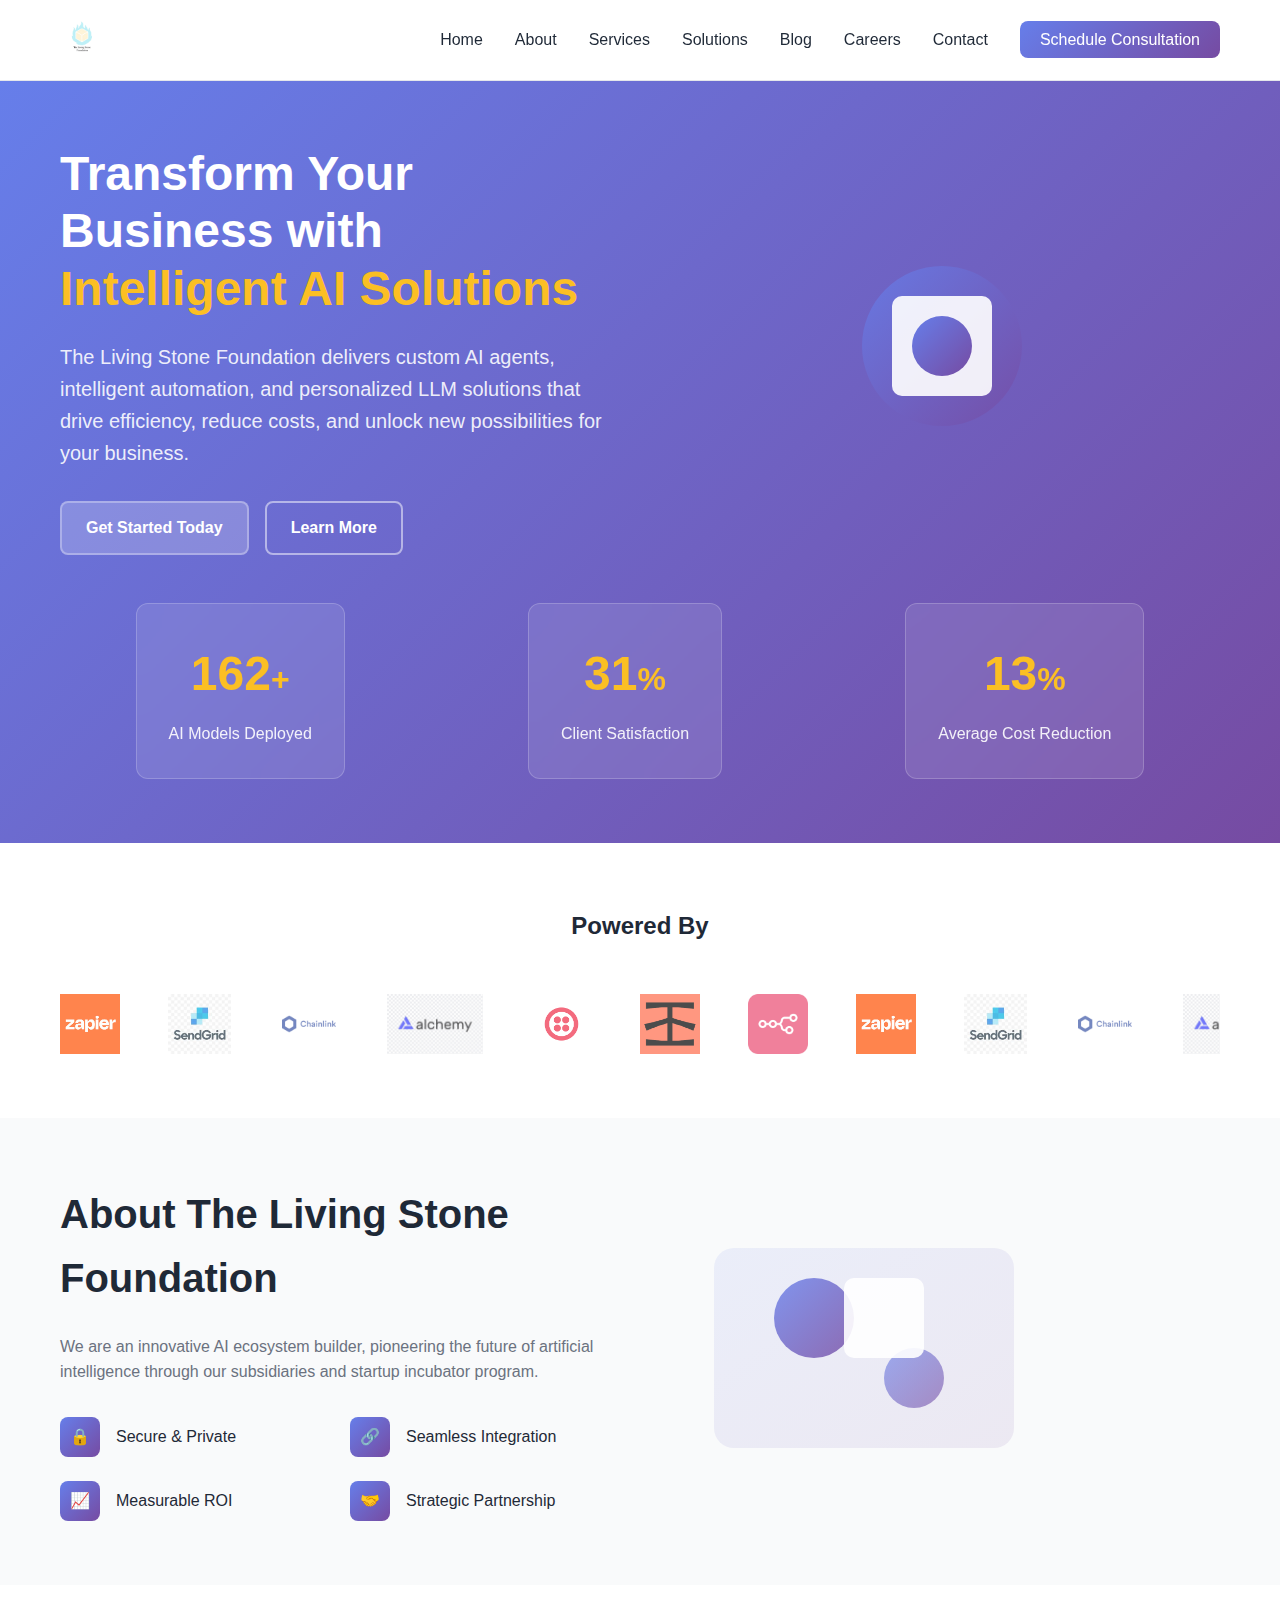
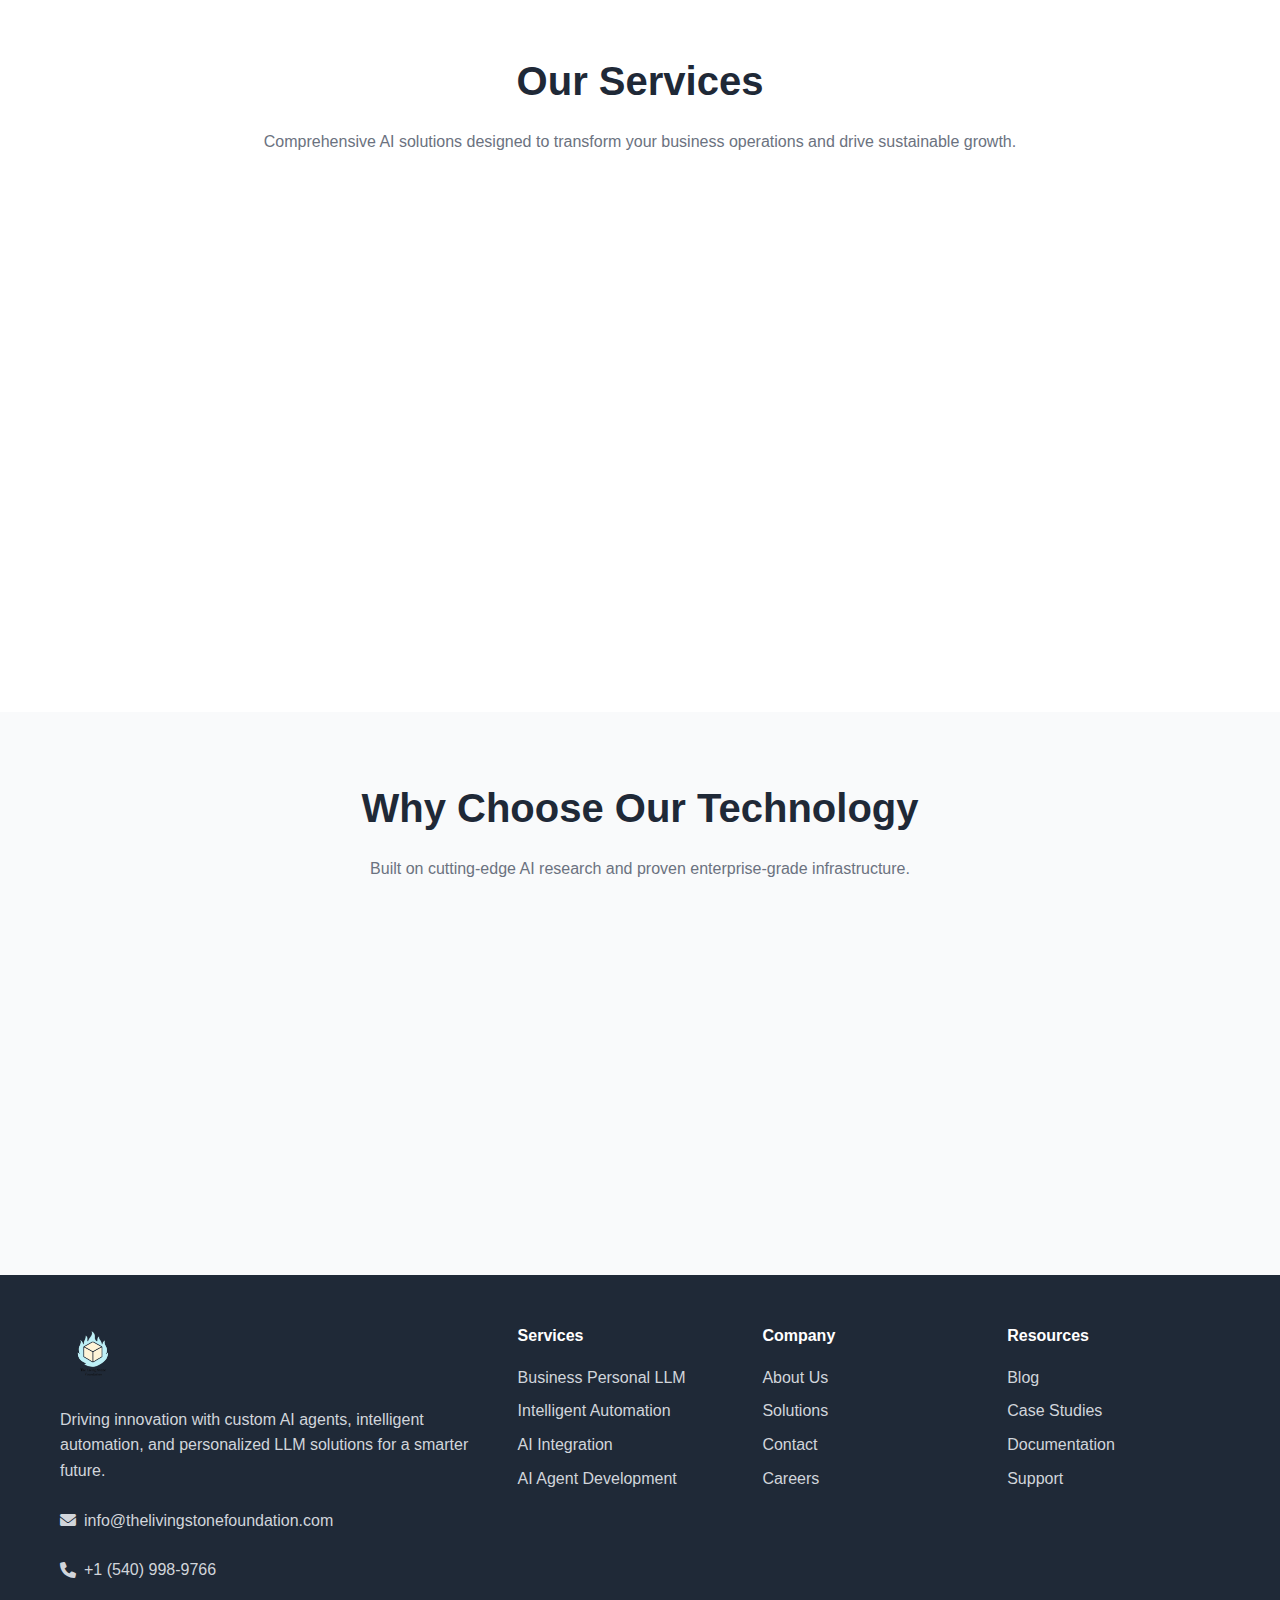
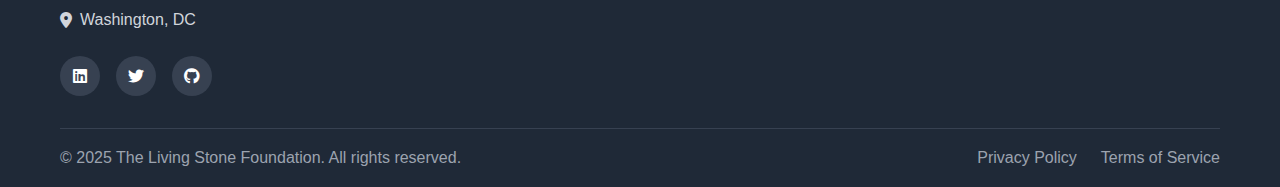
<file: index.html>
<!DOCTYPE html>
<html lang="en">
<head>
    <meta charset="UTF-8">
    <meta name="viewport" content="width=device-width, initial-scale=1.0">
    <title>The Living Stone Foundation - AI Innovation & Solutions</title>
    <link rel="stylesheet" href="styles.css">
    <link rel="stylesheet" href="https://cdnjs.cloudflare.com/ajax/libs/font-awesome/6.0.0-beta3/css/all.min.css">
</head>
<body>
    <header class="header">
        <div class="container">
            <nav class="nav">
                <div class="logo">
                    <a href="index.html">
                        <img src="assets/images/Living_Stone_LOGO_with_Name-removebg-preview.png" alt="The Living Stone Foundation">
                    </a>
                </div>
                <ul class="nav-links">
                    <li><a href="index.html">Home</a></li>
                    <li><a href="about.html">About</a></li>
                    <li><a href="services.html">Services</a></li>
                    <li><a href="solutions.html">Solutions</a></li>
                    <li><a href="blog.html">Blog</a></li>
                    <li><a href="careers.html">Careers</a></li>
                    <li><a href="contact.html">Contact</a></li>
                    <li><a href="contact.html" class="cta-button">Schedule Consultation</a></li>
                </ul>
            </nav>
        </div>
    </header>

    <main>
        <section class="hero">
            <div class="container">
                <div class="hero-content">
                    <div class="hero-text">
                        <h1>Transform Your Business with <span class="highlight">Intelligent AI Solutions</span></h1>
                        <p>The Living Stone Foundation delivers custom AI agents, intelligent automation, and personalized LLM solutions that drive efficiency, reduce costs, and unlock new possibilities for your business.</p>
                        <div class="hero-buttons">
                            <a href="contact.html" class="btn-primary">Get Started Today</a>
                            <a href="about.html" class="btn-secondary">Learn More</a>
                        </div>
                    </div>
                    <div class="hero-image">
                        <div class="floating-element">
                            <svg width="400" height="300" viewBox="0 0 400 300" fill="none" xmlns="http://www.w3.org/2000/svg">
                                <defs>
                                    <linearGradient id="gradient1" x1="0%" y1="0%" x2="100%" y2="100%">
                                        <stop offset="0%" style="stop-color:#667eea;stop-opacity:1" />
                                        <stop offset="100%" style="stop-color:#764ba2;stop-opacity:1" />
                                    </linearGradient>
                                </defs>
                                <circle cx="200" cy="150" r="80" fill="url(#gradient1)" opacity="0.8"/>
                                <rect x="150" y="100" width="100" height="100" rx="10" fill="white" opacity="0.9"/>
                                <circle cx="200" cy="150" r="30" fill="url(#gradient1)"/>
                            </svg>
                        </div>
                    </div>
                </div>
                
                <div class="stats">
                    <div class="stat-item">
                        <div class="stat-number" data-target="376">376</div>
                        <div class="stat-label">AI Models Deployed</div>
                    </div>
                    <div class="stat-item">
                        <div class="stat-number" data-target="71">71</div>
                        <div class="stat-label">Client Satisfaction</div>
                    </div>
                    <div class="stat-item">
                        <div class="stat-number" data-target="30">30</div>
                        <div class="stat-label">Average Cost Reduction</div>
                    </div>
                </div>
            </div>
        </section>

        <section class="company-logos">
            <div class="container">
                <h2>Powered By</h2>
                <div class="logo-carousel">
                    <div class="logo-track">
                        <img src="assets/images/Zapier.png" alt="Zapier">
                        <img src="assets/images/sendgrid.jpg" alt="SendGrid">
                        <img src="assets/images/chainlink-logo-png_seeklogo-396866.png" alt="Chainlink">
                        <img src="assets/images/AlchemyLogo.jpg" alt="Alchemy">
                        <img src="assets/images/TwilioLogo.png" alt="Twilio">
                        <img src="assets/images/InfuraLogo.png" alt="Infura">
                        <img src="assets/images/n8nLogo.png" alt="n8n">
                        <!-- Duplicate for seamless loop -->
                        <img src="assets/images/Zapier.png" alt="Zapier">
                        <img src="assets/images/sendgrid.jpg" alt="SendGrid">
                        <img src="assets/images/chainlink-logo-png_seeklogo-396866.png" alt="Chainlink">
                        <img src="assets/images/AlchemyLogo.jpg" alt="Alchemy">
                        <img src="assets/images/TwilioLogo.png" alt="Twilio">
                        <img src="assets/images/InfuraLogo.png" alt="Infura">
                        <img src="assets/images/n8nLogo.png" alt="n8n">
                    </div>
                </div>
            </div>
        </section>

        <section class="about-section">
            <div class="container">
                <div class="about-content">
                    <div class="about-text">
                        <h2>About The Living Stone Foundation</h2>
                        <p>We are an innovative AI ecosystem builder, pioneering the future of artificial intelligence through our subsidiaries and startup incubator program.</p>
                        <div class="features">
                            <div class="feature">
                                <div class="feature-icon">🔒</div>
                                <span>Secure & Private</span>
                            </div>
                            <div class="feature">
                                <div class="feature-icon">🔗</div>
                                <span>Seamless Integration</span>
                            </div>
                            <div class="feature">
                                <div class="feature-icon">📈</div>
                                <span>Measurable ROI</span>
                            </div>
                            <div class="feature">
                                <div class="feature-icon">🤝</div>
                                <span>Strategic Partnership</span>
                            </div>
                        </div>
                    </div>
                    <div class="about-image">
                        <svg width="400" height="300" viewBox="0 0 400 300" fill="none" xmlns="http://www.w3.org/2000/svg">
                            <defs>
                                <linearGradient id="gradient2" x1="0%" y1="0%" x2="100%" y2="100%">
                                    <stop offset="0%" style="stop-color:#667eea;stop-opacity:1" />
                                    <stop offset="100%" style="stop-color:#764ba2;stop-opacity:1" />
                                </linearGradient>
                            </defs>
                            <rect x="50" y="50" width="300" height="200" rx="20" fill="url(#gradient2)" opacity="0.1"/>
                            <circle cx="150" cy="120" r="40" fill="url(#gradient2)" opacity="0.8"/>
                            <circle cx="250" cy="180" r="30" fill="url(#gradient2)" opacity="0.6"/>
                            <rect x="180" y="80" width="80" height="80" rx="10" fill="white" opacity="0.9"/>
                        </svg>
                    </div>
                </div>
            </div>
        </section>

        <section class="services-section">
            <div class="container">
                <h2>Our Services</h2>
                <p style="text-align: center; color: var(--text-light); margin-bottom: 3rem;">Comprehensive AI solutions designed to transform your business operations and drive sustainable growth.</p>
                <div class="services-grid">
                    <div class="service-card">
                        <h3>Business Personal LLM Solutions</h3>
                        <p>Custom large language models tailored to your business needs, trained on your data for maximum relevance and accuracy.</p>
                    </div>
                    <div class="service-card">
                        <h3>Intelligent Automation Services</h3>
                        <p>Streamline operations with AI-powered automation that learns and adapts to your workflows.</p>
                    </div>
                    <div class="service-card">
                        <h3>Software Development & AI Integration</h3>
                        <p>Full-stack development services with seamless AI integration to enhance your existing systems.</p>
                    </div>
                    <div class="service-card">
                        <h3>AI Agent Development</h3>
                        <p>Custom AI agents that can perform complex tasks, make decisions, and interact with your systems autonomously.</p>
                    </div>
                </div>
            </div>
        </section>

        <section class="tech-section">
            <div class="container">
                <h2>Why Choose Our Technology</h2>
                <p style="text-align: center; color: var(--text-light); margin-bottom: 3rem;">Built on cutting-edge AI research and proven enterprise-grade infrastructure.</p>
                <div class="tech-grid">
                    <div class="tech-item">
                        <div class="tech-icon">⚡</div>
                        <h3>Lightning Fast</h3>
                        <p>Optimized algorithms deliver results in milliseconds, not minutes.</p>
                    </div>
                    <div class="tech-item">
                        <div class="tech-icon">🔐</div>
                        <h3>Enterprise Security</h3>
                        <p>Bank-grade security with end-to-end encryption and compliance.</p>
                    </div>
                    <div class="tech-item">
                        <div class="tech-icon">📊</div>
                        <h3>Infinitely Scalable</h3>
                        <p>Cloud-native architecture that grows with your business needs.</p>
                    </div>
                    <div class="tech-item">
                        <div class="tech-icon">🔗</div>
                        <h3>Seamless Integration</h3>
                        <p>Easy integration with existing systems and workflows.</p>
                    </div>
                </div>
            </div>
        </section>
    </main>

    <footer class="footer">
        <div class="container">
            <div class="footer-content">
                <div class="footer-section about">
                    <img src="assets/images/Living_Stone_LOGO_with_Name-removebg-preview.png" alt="Living Stone Foundation Logo" class="footer-logo">
                    <p>Driving innovation with custom AI agents, intelligent automation, and personalized LLM solutions for a smarter future.</p>
                    <div class="contact-info">
                        <p><i class="fas fa-envelope"></i> info@thelivingstonefoundation.com</p>
                        <p><i class="fas fa-phone"></i> +1 (540) 998-9766</p>
                        <p><i class="fas fa-map-marker-alt"></i> Washington, DC</p>
                    </div>
                    <div class="social-links">
                        <a href="https://www.linkedin.com/company/the-living-stone-foundation" target="_blank" aria-label="LinkedIn">
                            <i class="fab fa-linkedin"></i>
                        </a>
                        <a href="#" target="_blank" aria-label="Twitter">
                            <i class="fab fa-twitter"></i>
                        </a>
                        <a href="#" target="_blank" aria-label="GitHub">
                            <i class="fab fa-github"></i>
                        </a>
                    </div>
                </div>
                <div class="footer-section">
                    <h4>Services</h4>
                    <ul>
                        <li><a href="services.html">Business Personal LLM</a></li>
                        <li><a href="services.html">Intelligent Automation</a></li>
                        <li><a href="services.html">AI Integration</a></li>
                        <li><a href="services.html">AI Agent Development</a></li>
                    </ul>
                </div>
                <div class="footer-section">
                    <h4>Company</h4>
                    <ul>
                        <li><a href="about.html">About Us</a></li>
                        <li><a href="services.html">Solutions</a></li>
                        <li><a href="contact.html">Contact</a></li>
                        <li><a href="careers.html">Careers</a></li>
                    </ul>
                </div>
                <div class="footer-section">
                    <h4>Resources</h4>
                    <ul>
                        <li><a href="blog.html">Blog</a></li>
                        <li><a href="#">Case Studies</a></li>
                        <li><a href="#">Documentation</a></li>
                        <li><a href="#">Support</a></li>
                    </ul>
                </div>
            </div>
            <div class="footer-bottom">
                <p>&copy; 2025 The Living Stone Foundation. All rights reserved.</p>
                <div class="footer-links">
                    <a href="privacy-policy.html">Privacy Policy</a>
                    <a href="terms-conditions.html">Terms of Service</a>
                </div>
            </div>
        </div>
    </footer>

    <script src="script.js"></script>
</body>
</html>
</file>
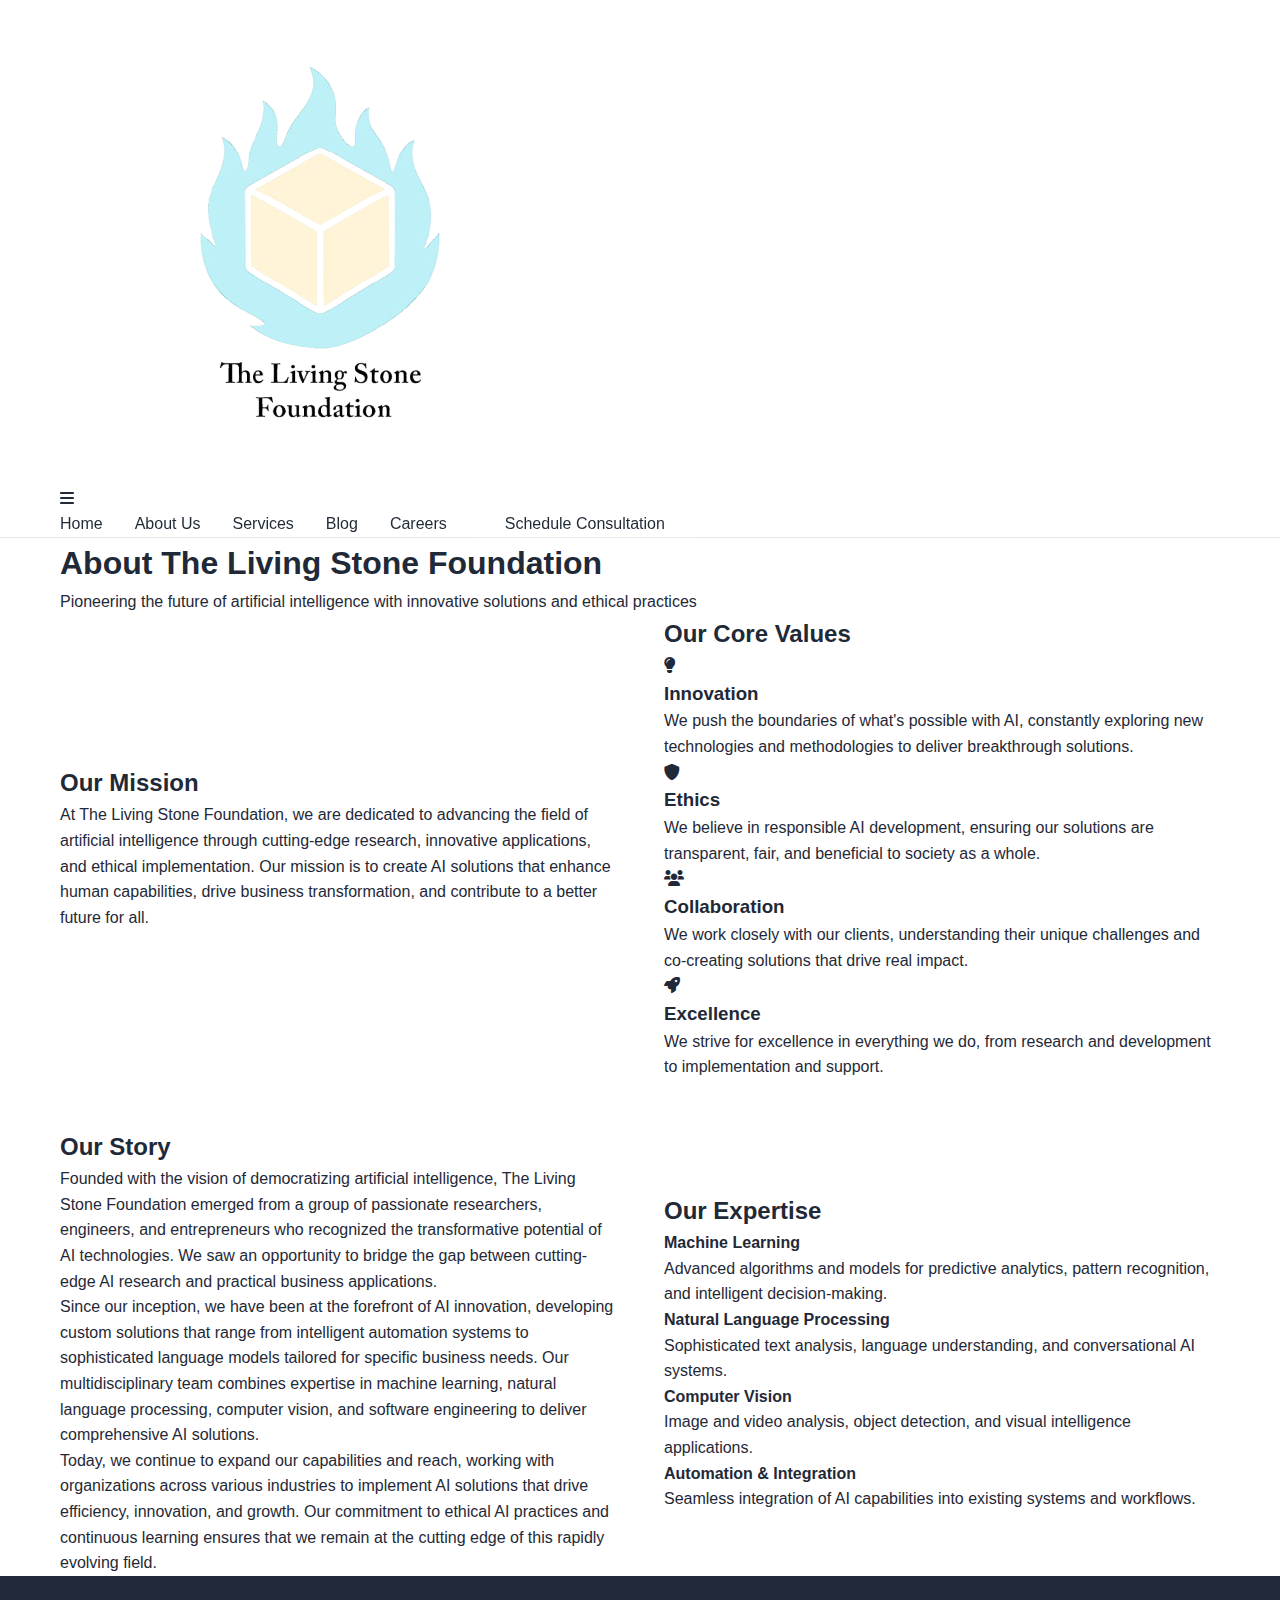
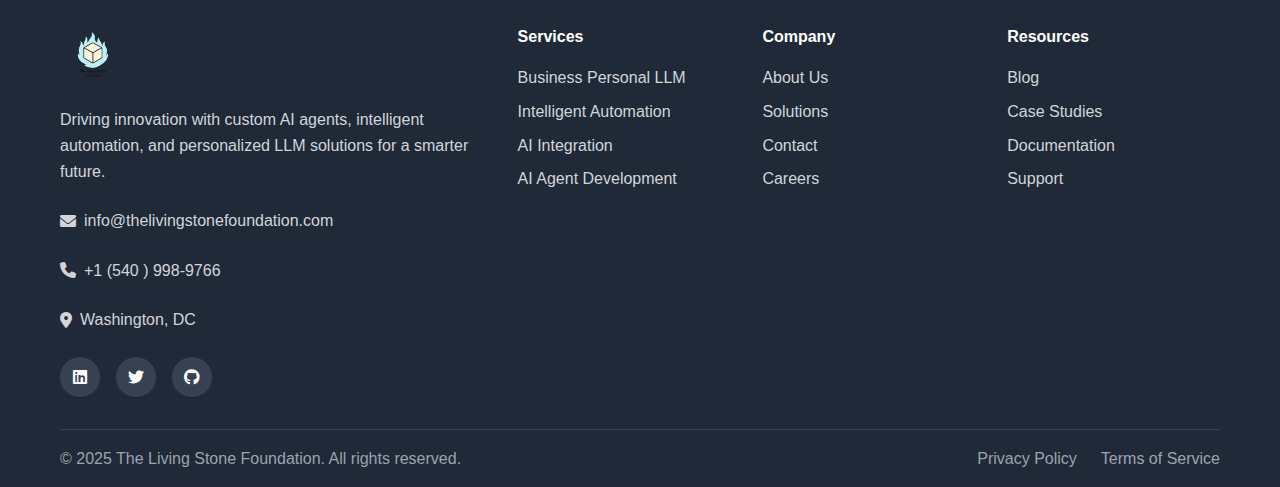
<file: about.html>
<!DOCTYPE html>
<html lang="en">
<head>
    <meta charset="UTF-8">
    <meta name="viewport" content="width=device-width, initial-scale=1.0">
    <title>About Us - The Living Stone Foundation</title>
    <link rel="stylesheet" href="styles.css">
    <link rel="stylesheet" href="https://cdnjs.cloudflare.com/ajax/libs/font-awesome/6.0.0-beta3/css/all.min.css">
</head>
<body>
    <header class="header">
        <div class="container">
            <nav class="navbar">
                <a href="index.html" class="logo-link">
                    <img src="assets/images/Living_Stone_LOGO_with_Name-removebg-preview.png" alt="Living Stone Foundation Logo" class="header-logo">
                </a>
                <div class="hamburger-menu">
                    <i class="fas fa-bars"></i>
                </div>
                <ul class="nav-links">
                    <li><a href="index.html" class="nav-link">Home</a></li>
                    <li><a href="about.html" class="nav-link active">About Us</a></li>
                    <li><a href="services.html" class="nav-link">Services</a></li>
                    <li><a href="blog.html" class="nav-link">Blog</a></li>
                    <li><a href="careers.html" class="nav-link">Careers</a></li>
                    <li><a href="contact-formspree.html" class="nav-link btn btn-primary">Schedule Consultation</a></li>
                </ul>
            </nav>
        </div>
    </header>

    <main>
        <section class="page-header">
            <div class="container">
                <h1>About The Living Stone Foundation</h1>
                <p>Pioneering the future of artificial intelligence with innovative solutions and ethical practices</p>
            </div>
        </section>

        <section class="main-content">
            <div class="container">
                <div class="about-content">
                    <div class="about-intro">
                        <h2>Our Mission</h2>
                        <p>At The Living Stone Foundation, we are dedicated to advancing the field of artificial intelligence through cutting-edge research, innovative applications, and ethical implementation. Our mission is to create AI solutions that enhance human capabilities, drive business transformation, and contribute to a better future for all.</p>
                    </div>

                    <div class="about-values">
                        <h2>Our Core Values</h2>
                        <div class="values-grid">
                            <div class="value-card">
                                <i class="fas fa-lightbulb"></i>
                                <h3>Innovation</h3>
                                <p>We push the boundaries of what's possible with AI, constantly exploring new technologies and methodologies to deliver breakthrough solutions.</p>
                            </div>
                            <div class="value-card">
                                <i class="fas fa-shield-alt"></i>
                                <h3>Ethics</h3>
                                <p>We believe in responsible AI development, ensuring our solutions are transparent, fair, and beneficial to society as a whole.</p>
                            </div>
                            <div class="value-card">
                                <i class="fas fa-users"></i>
                                <h3>Collaboration</h3>
                                <p>We work closely with our clients, understanding their unique challenges and co-creating solutions that drive real impact.</p>
                            </div>
                            <div class="value-card">
                                <i class="fas fa-rocket"></i>
                                <h3>Excellence</h3>
                                <p>We strive for excellence in everything we do, from research and development to implementation and support.</p>
                            </div>
                        </div>
                    </div>

                    <div class="about-story">
                        <h2>Our Story</h2>
                        <p>Founded with the vision of democratizing artificial intelligence, The Living Stone Foundation emerged from a group of passionate researchers, engineers, and entrepreneurs who recognized the transformative potential of AI technologies. We saw an opportunity to bridge the gap between cutting-edge AI research and practical business applications.</p>
                        
                        <p>Since our inception, we have been at the forefront of AI innovation, developing custom solutions that range from intelligent automation systems to sophisticated language models tailored for specific business needs. Our multidisciplinary team combines expertise in machine learning, natural language processing, computer vision, and software engineering to deliver comprehensive AI solutions.</p>
                        
                        <p>Today, we continue to expand our capabilities and reach, working with organizations across various industries to implement AI solutions that drive efficiency, innovation, and growth. Our commitment to ethical AI practices and continuous learning ensures that we remain at the cutting edge of this rapidly evolving field.</p>
                    </div>

                    <div class="about-team">
                        <h2>Our Expertise</h2>
                        <div class="expertise-grid">
                            <div class="expertise-item">
                                <h4>Machine Learning</h4>
                                <p>Advanced algorithms and models for predictive analytics, pattern recognition, and intelligent decision-making.</p>
                            </div>
                            <div class="expertise-item">
                                <h4>Natural Language Processing</h4>
                                <p>Sophisticated text analysis, language understanding, and conversational AI systems.</p>
                            </div>
                            <div class="expertise-item">
                                <h4>Computer Vision</h4>
                                <p>Image and video analysis, object detection, and visual intelligence applications.</p>
                            </div>
                            <div class="expertise-item">
                                <h4>Automation & Integration</h4>
                                <p>Seamless integration of AI capabilities into existing systems and workflows.</p>
                            </div>
                        </div>
                    </div>
                </div>
            </div>
        </section>
    </main>

    <footer class="footer">
        <div class="container">
            <div class="footer-content">
                <div class="footer-section about">
                    <img src="assets/images/Living_Stone_LOGO_with_Name-removebg-preview.png" alt="Living Stone Foundation Logo" class="footer-logo">
                    <p>Driving innovation with custom AI agents, intelligent automation, and personalized LLM solutions for a smarter future.</p>
                    <div class="contact-info">
                        <p><i class="fas fa-envelope"></i> info@thelivingstonefoundation.com</p>
                        <p><i class="fas fa-phone"></i> +1 (540 ) 998-9766</p>
                        <p><i class="fas fa-map-marker-alt"></i> Washington, DC</p>
                    </div>
                    <div class="social-links">
                        <a href="https://www.linkedin.com/company/the-living-stone-foundation" target="_blank" aria-label="LinkedIn"><i class="fab fa-linkedin"></i></a>
                        <a href="#" target="_blank" aria-label="Twitter"><i class="fab fa-twitter"></i></a>
                        <a href="#" target="_blank" aria-label="GitHub"><i class="fab fa-github"></i></a>
                    </div>
                </div>
                <div class="footer-section">
                    <h4>Services</h4>
                    <ul>
                        <li><a href="services.html#personal-llm">Business Personal LLM</a></li>
                        <li><a href="services.html#automation">Intelligent Automation</a></li>
                        <li><a href="services.html#integration">AI Integration</a></li>
                        <li><a href="services.html#agent-dev">AI Agent Development</a></li>
                    </ul>
                </div>
                <div class="footer-section">
                    <h4>Company</h4>
                    <ul>
                        <li><a href="about.html">About Us</a></li>
                        <li><a href="services.html">Solutions</a></li>
                        <li><a href="contact-formspree.html">Contact</a></li>
                        <li><a href="careers.html">Careers</a></li>
                    </ul>
                </div>
                <div class="footer-section">
                    <h4>Resources</h4>
                    <ul>
                        <li><a href="blog.html">Blog</a></li>
                        <li><a href="#">Case Studies</a></li>
                        <li><a href="#">Documentation</a></li>
                        <li><a href="#">Support</a></li>
                    </ul>
                </div>
            </div>
            <div class="footer-bottom">
                <p>&copy; 2025 The Living Stone Foundation. All rights reserved.</p>
                <div class="footer-links">
                    <a href="privacy-policy.html">Privacy Policy</a>
                    <a href="terms-conditions.html">Terms of Service</a>
                </div>
            </div>
        </div>
    </footer>

    <script src="script.js"></script>
</body>
</html>
</file>
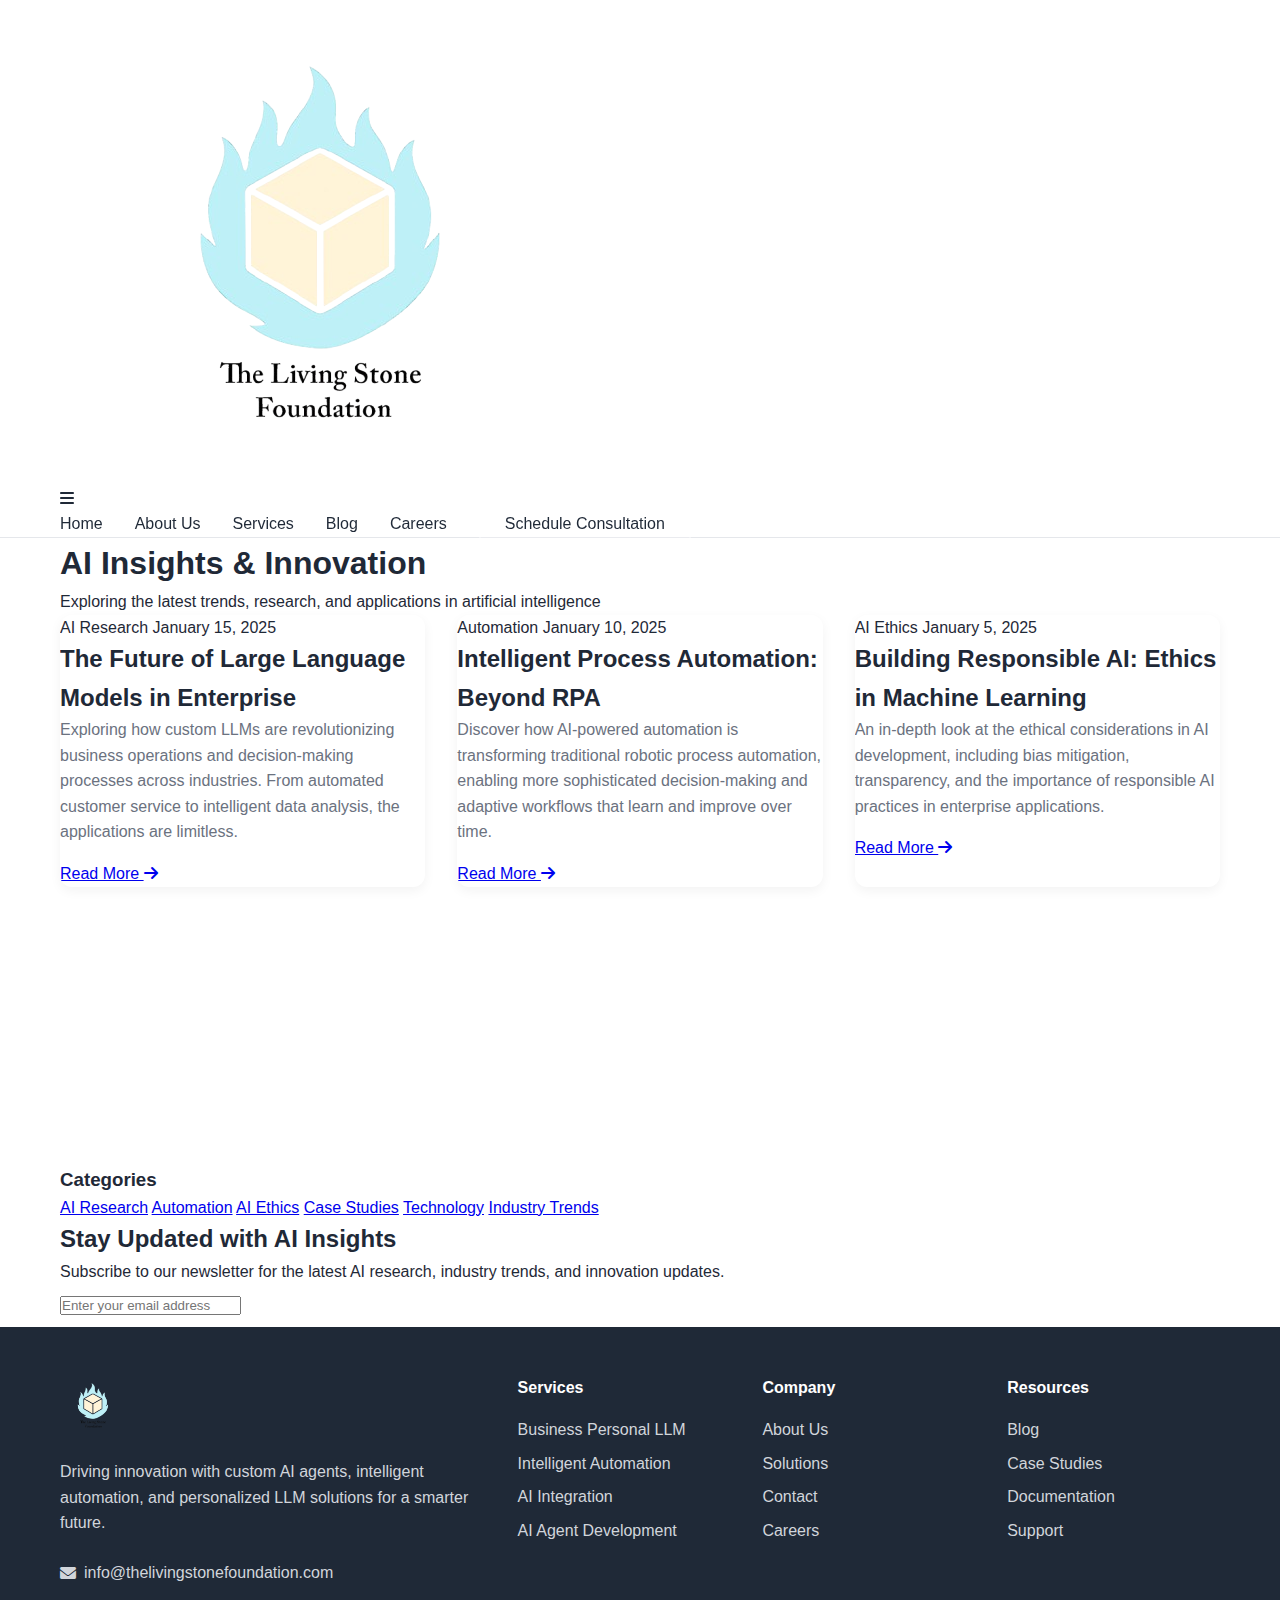
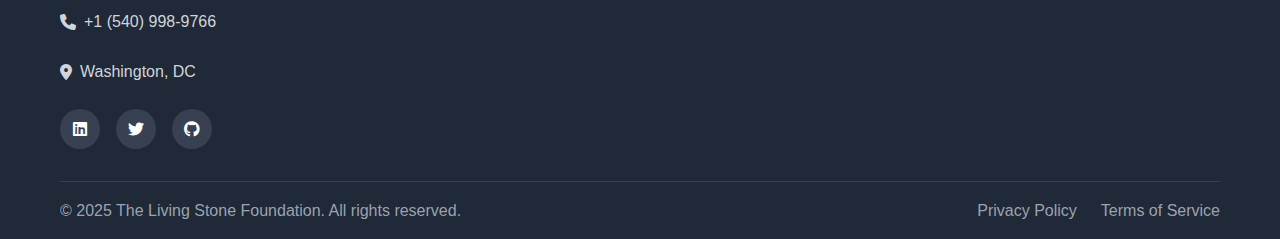
<file: blog.html>
<!DOCTYPE html>
<html lang="en">
<head>
    <meta charset="UTF-8">
    <meta name="viewport" content="width=device-width, initial-scale=1.0">
    <title>Blog - The Living Stone Foundation</title>
    <link rel="stylesheet" href="styles.css">
    <link rel="stylesheet" href="https://cdnjs.cloudflare.com/ajax/libs/font-awesome/6.0.0-beta3/css/all.min.css">
</head>
<body>
    <header class="header">
        <div class="container">
            <nav class="navbar">
                <a href="index.html" class="logo-link">
                    <img src="assets/images/Living_Stone_LOGO_with_Name-removebg-preview.png" alt="Living Stone Foundation Logo" class="header-logo">
                </a>
                <div class="hamburger-menu">
                    <i class="fas fa-bars"></i>
                </div>
                <ul class="nav-links">
                    <li><a href="index.html" class="nav-link">Home</a></li>
                    <li><a href="about.html" class="nav-link">About Us</a></li>
                    <li><a href="services.html" class="nav-link">Services</a></li>
                    <li><a href="blog.html" class="nav-link active">Blog</a></li>
                    <li><a href="careers.html" class="nav-link">Careers</a></li>
                    <li><a href="contact-formspree.html" class="nav-link btn btn-primary">Schedule Consultation</a></li>
                </ul>
            </nav>
        </div>
    </header>

    <main>
        <section class="page-header">
            <div class="container">
                <h1>AI Insights & Innovation</h1>
                <p>Exploring the latest trends, research, and applications in artificial intelligence</p>
            </div>
        </section>

        <section class="main-content">
            <div class="container">
                <div class="blog-grid">
                    <article class="blog-card">
                        <div class="blog-meta">
                            <span class="blog-category">AI Research</span>
                            <span class="blog-date">January 15, 2025</span>
                        </div>
                        <h2>The Future of Large Language Models in Enterprise</h2>
                        <p>Exploring how custom LLMs are revolutionizing business operations and decision-making processes across industries. From automated customer service to intelligent data analysis, the applications are limitless.</p>
                        <a href="#" class="blog-read-more">Read More <i class="fas fa-arrow-right"></i></a>
                    </article>

                    <article class="blog-card">
                        <div class="blog-meta">
                            <span class="blog-category">Automation</span>
                            <span class="blog-date">January 10, 2025</span>
                        </div>
                        <h2>Intelligent Process Automation: Beyond RPA</h2>
                        <p>Discover how AI-powered automation is transforming traditional robotic process automation, enabling more sophisticated decision-making and adaptive workflows that learn and improve over time.</p>
                        <a href="#" class="blog-read-more">Read More <i class="fas fa-arrow-right"></i></a>
                    </article>

                    <article class="blog-card">
                        <div class="blog-meta">
                            <span class="blog-category">AI Ethics</span>
                            <span class="blog-date">January 5, 2025</span>
                        </div>
                        <h2>Building Responsible AI: Ethics in Machine Learning</h2>
                        <p>An in-depth look at the ethical considerations in AI development, including bias mitigation, transparency, and the importance of responsible AI practices in enterprise applications.</p>
                        <a href="#" class="blog-read-more">Read More <i class="fas fa-arrow-right"></i></a>
                    </article>

                    <article class="blog-card">
                        <div class="blog-meta">
                            <span class="blog-category">Case Study</span>
                            <span class="blog-date">December 28, 2024</span>
                        </div>
                        <h2>AI Agent Success Story: Transforming Customer Service</h2>
                        <p>A detailed case study of how our AI agents helped a Fortune 500 company reduce response times by 75% while improving customer satisfaction scores and operational efficiency.</p>
                        <a href="#" class="blog-read-more">Read More <i class="fas fa-arrow-right"></i></a>
                    </article>

                    <article class="blog-card">
                        <div class="blog-meta">
                            <span class="blog-category">Technology</span>
                            <span class="blog-date">December 20, 2024</span>
                        </div>
                        <h2>Multi-Modal AI: The Next Frontier</h2>
                        <p>Exploring the capabilities and applications of multi-modal AI systems that can process and understand text, images, audio, and video simultaneously for more comprehensive solutions.</p>
                        <a href="#" class="blog-read-more">Read More <i class="fas fa-arrow-right"></i></a>
                    </article>

                    <article class="blog-card">
                        <div class="blog-meta">
                            <span class="blog-category">Industry Trends</span>
                            <span class="blog-date">December 15, 2024</span>
                        </div>
                        <h2>AI Integration Strategies for Legacy Systems</h2>
                        <p>Practical approaches and best practices for integrating modern AI capabilities into existing enterprise systems without disrupting critical business operations.</p>
                        <a href="#" class="blog-read-more">Read More <i class="fas fa-arrow-right"></i></a>
                    </article>
                </div>

                <div class="blog-categories">
                    <h3>Categories</h3>
                    <div class="category-tags">
                        <a href="#" class="category-tag">AI Research</a>
                        <a href="#" class="category-tag">Automation</a>
                        <a href="#" class="category-tag">AI Ethics</a>
                        <a href="#" class="category-tag">Case Studies</a>
                        <a href="#" class="category-tag">Technology</a>
                        <a href="#" class="category-tag">Industry Trends</a>
                    </div>
                </div>

                <div class="newsletter-section">
                    <div class="newsletter-content">
                        <h2>Stay Updated with AI Insights</h2>
                        <p>Subscribe to our newsletter for the latest AI research, industry trends, and innovation updates.</p>
                        <form class="newsletter-form" action="https://formspree.io/f/xgvydwbb" method="POST">
                            <input type="email" name="email" placeholder="Enter your email address" required>
                            <input type="hidden" name="newsletter_signup" value="true">
                            <button type="submit" class="btn btn-primary">Subscribe</button>
                        </form>
                    </div>
                </div>
            </div>
        </section>
    </main>

    <footer class="footer">
        <div class="container">
            <div class="footer-content">
                <div class="footer-section about">
                    <img src="assets/images/Living_Stone_LOGO_with_Name-removebg-preview.png" alt="Living Stone Foundation Logo" class="footer-logo">
                    <p>Driving innovation with custom AI agents, intelligent automation, and personalized LLM solutions for a smarter future.</p>
                    <div class="contact-info">
                        <p><i class="fas fa-envelope"></i> info@thelivingstonefoundation.com</p>
                        <p><i class="fas fa-phone"></i> +1 (540) 998-9766</p>
                        <p><i class="fas fa-map-marker-alt"></i> Washington, DC</p>
                    </div>
                    <div class="social-links">
                        <a href="https://www.linkedin.com/company/the-living-stone-foundation" target="_blank" aria-label="LinkedIn"><i class="fab fa-linkedin"></i></a>
                        <a href="#" target="_blank" aria-label="Twitter"><i class="fab fa-twitter"></i></a>
                        <a href="#" target="_blank" aria-label="GitHub"><i class="fab fa-github"></i></a>
                    </div>
                </div>
                <div class="footer-section">
                    <h4>Services</h4>
                    <ul>
                        <li><a href="services.html#personal-llm">Business Personal LLM</a></li>
                        <li><a href="services.html#automation">Intelligent Automation</a></li>
                        <li><a href="services.html#integration">AI Integration</a></li>
                        <li><a href="services.html#agent-dev">AI Agent Development</a></li>
                    </ul>
                </div>
                <div class="footer-section">
                    <h4>Company</h4>
                    <ul>
                        <li><a href="about.html">About Us</a></li>
                        <li><a href="services.html">Solutions</a></li>
                        <li><a href="contact-formspree.html">Contact</a></li>
                        <li><a href="careers.html">Careers</a></li>
                    </ul>
                </div>
                <div class="footer-section">
                    <h4>Resources</h4>
                    <ul>
                        <li><a href="blog.html">Blog</a></li>
                        <li><a href="#">Case Studies</a></li>
                        <li><a href="#">Documentation</a></li>
                        <li><a href="#">Support</a></li>
                    </ul>
                </div>
            </div>
            <div class="footer-bottom">
                <p>&copy; 2025 The Living Stone Foundation. All rights reserved.</p>
                <div class="footer-links">
                    <a href="privacy-policy.html">Privacy Policy</a>
                    <a href="terms-conditions.html">Terms of Service</a>
                </div>
            </div>
        </div>
    </footer>

    <script src="script.js"></script>
</body>
</html>
</file>
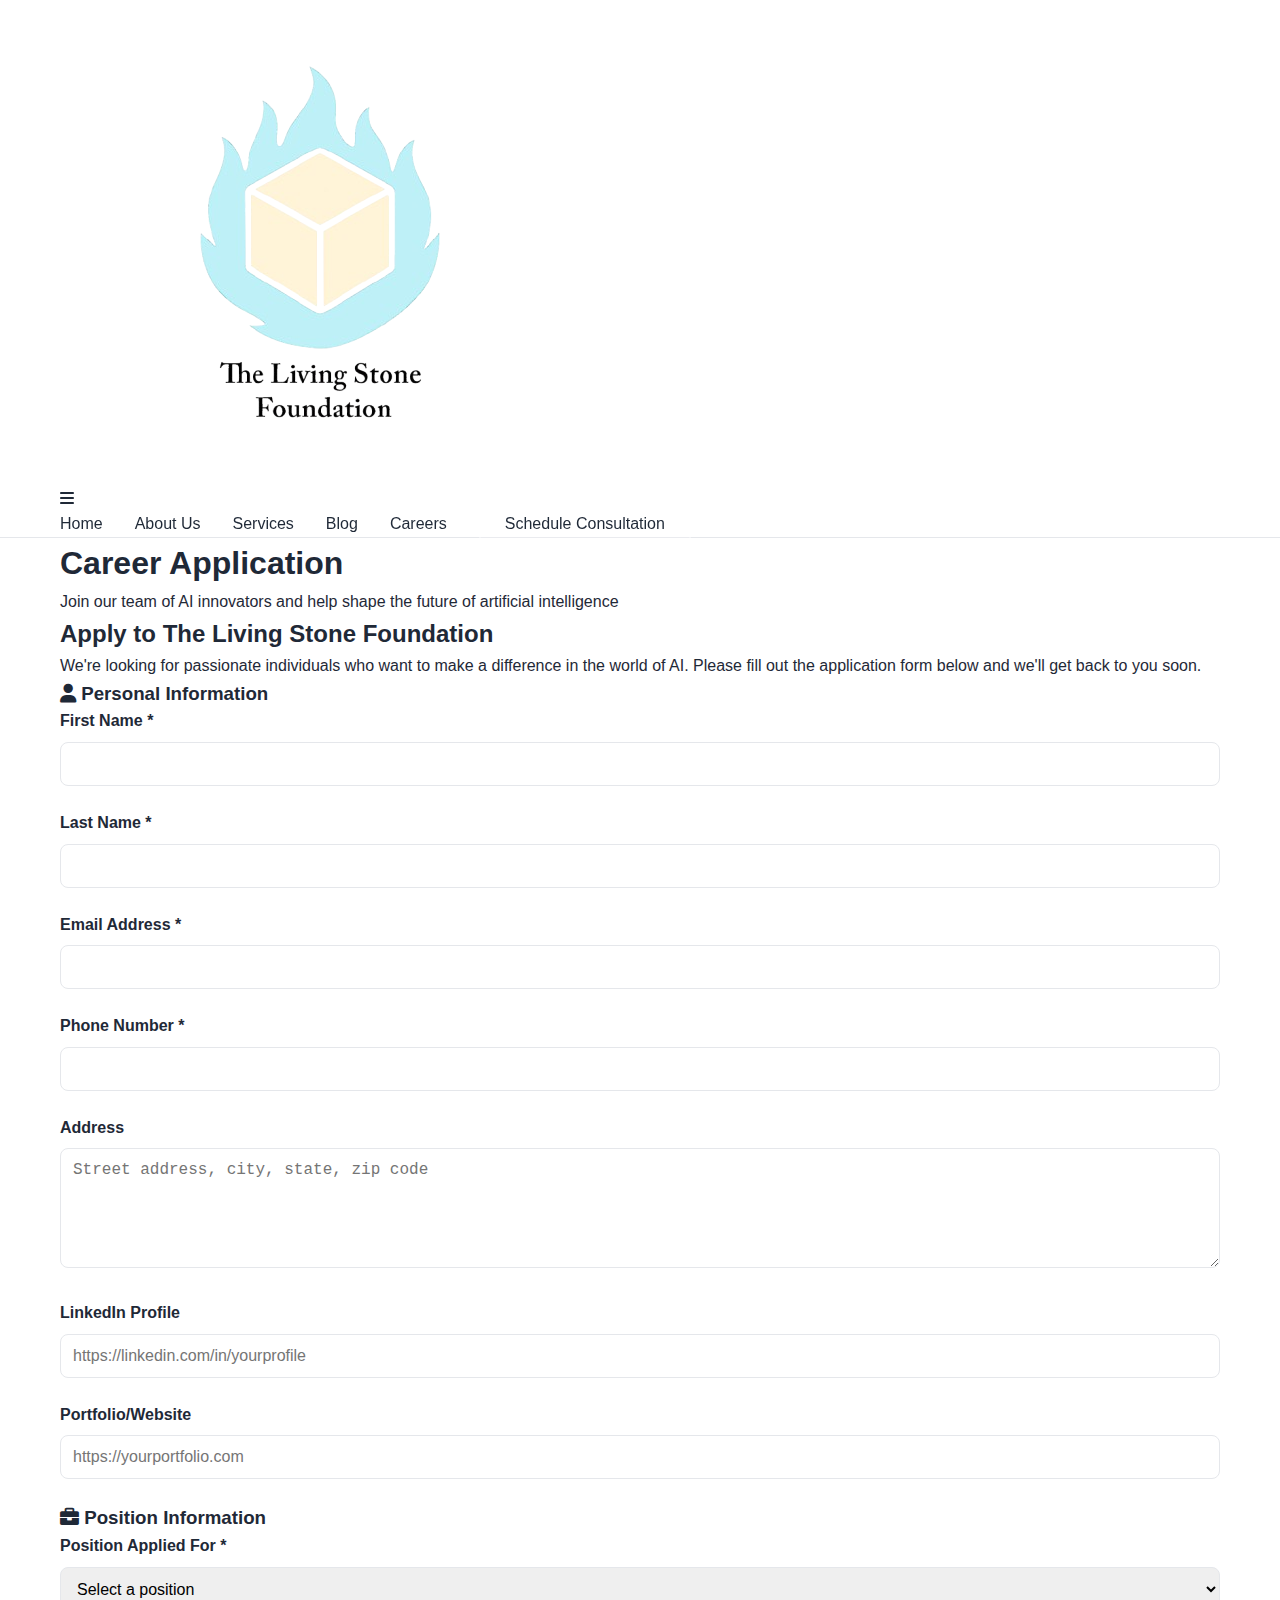
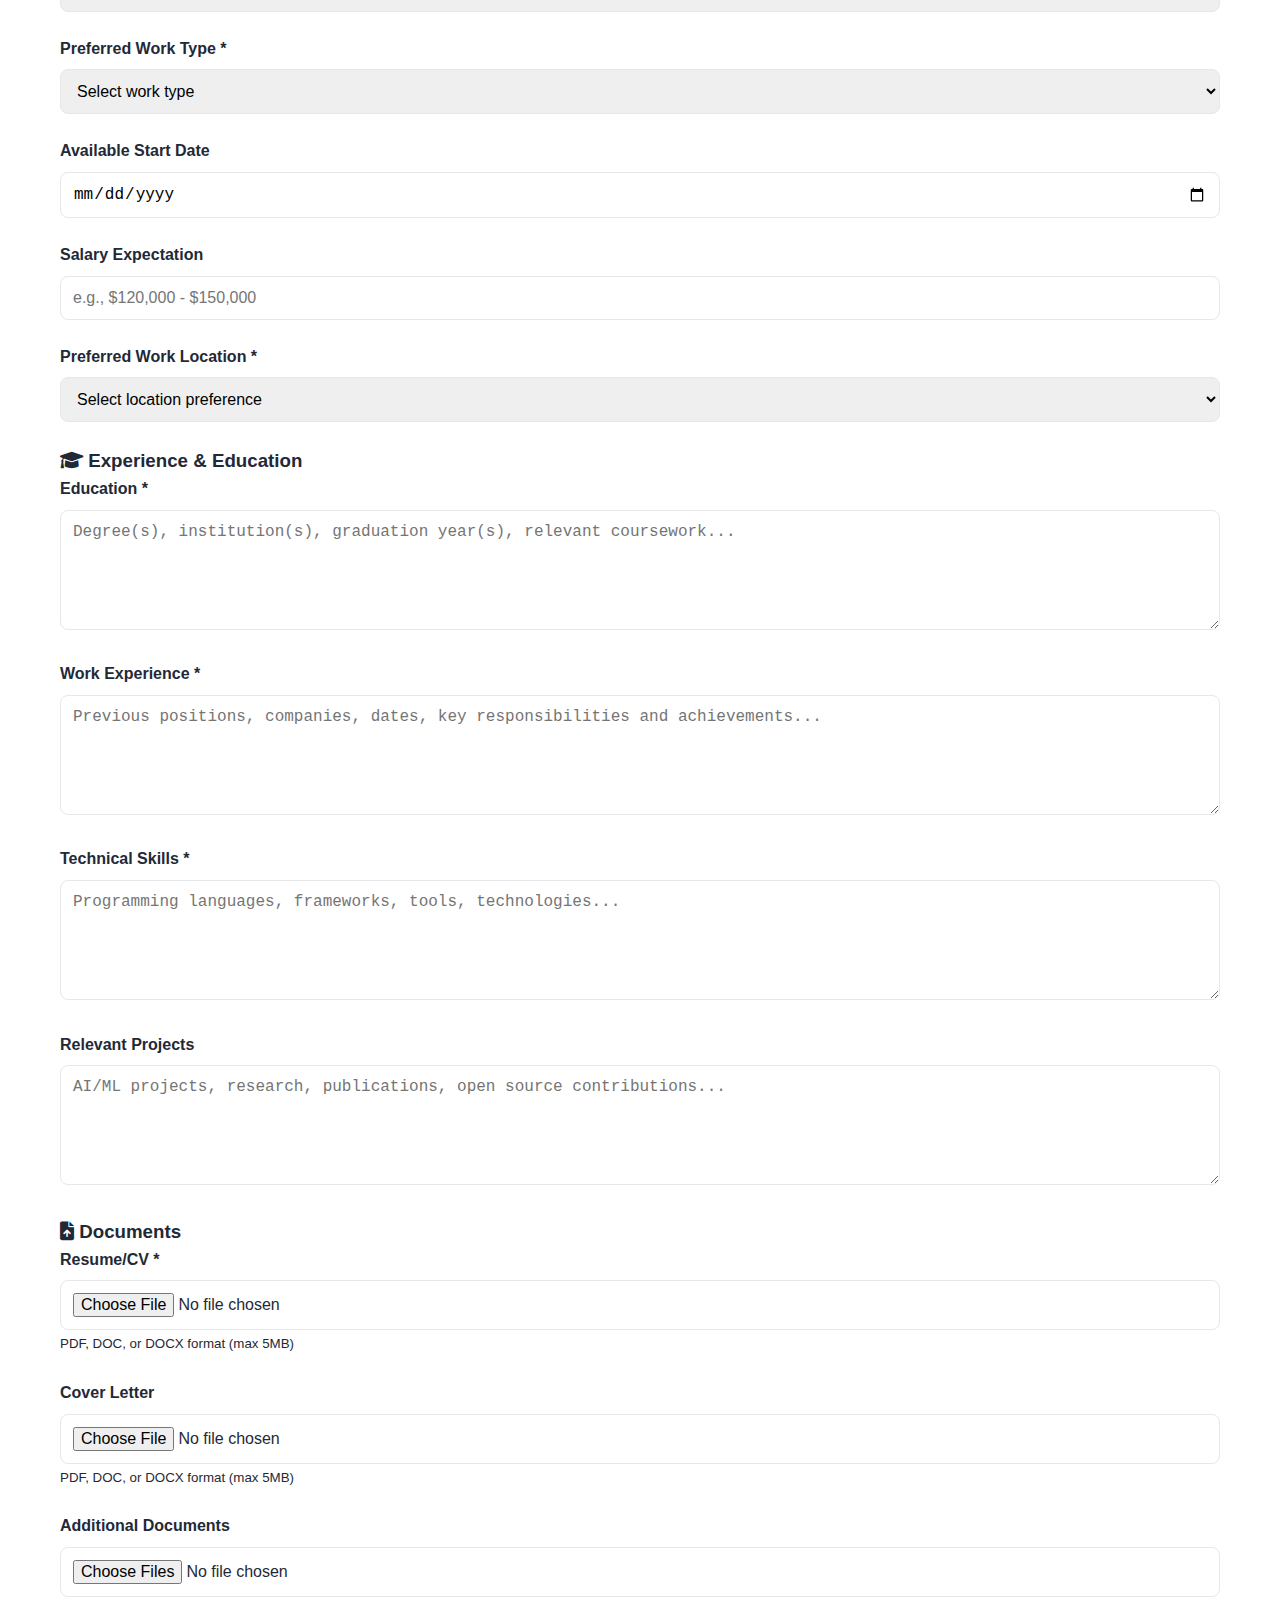
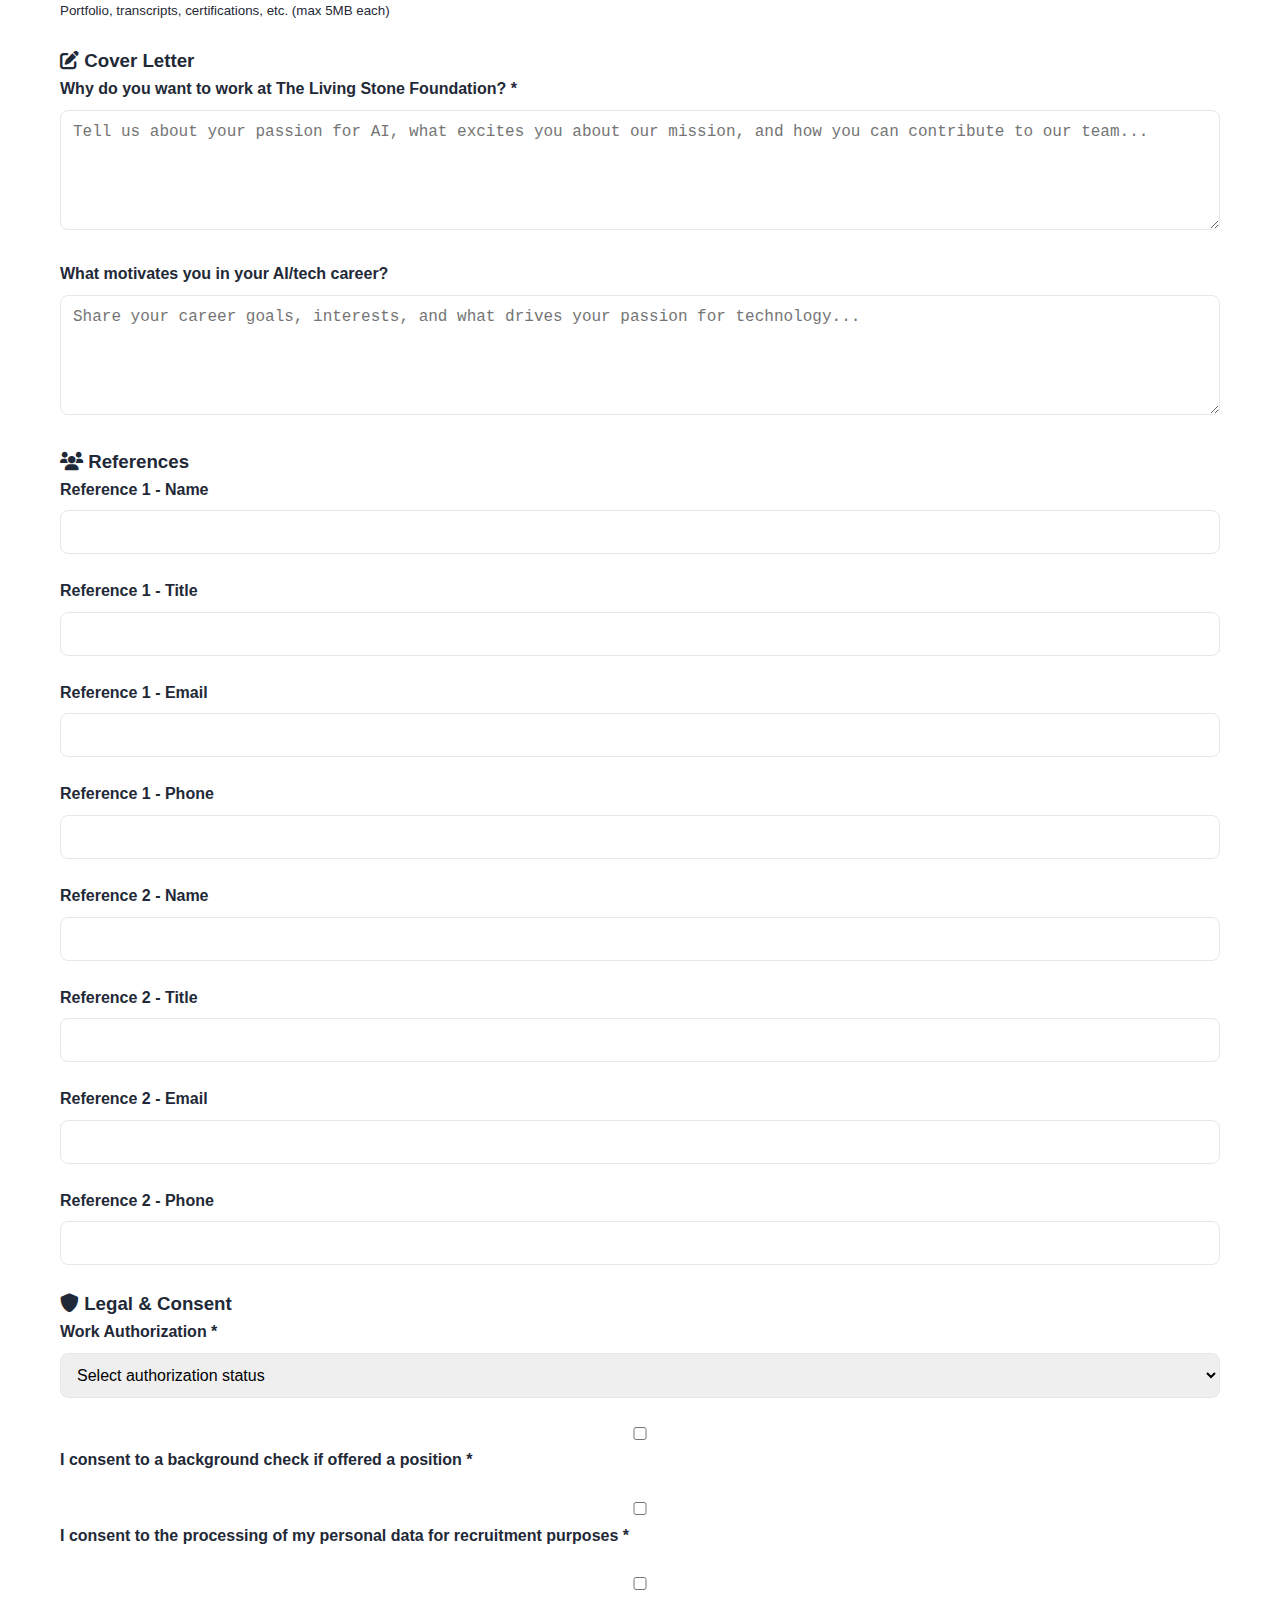
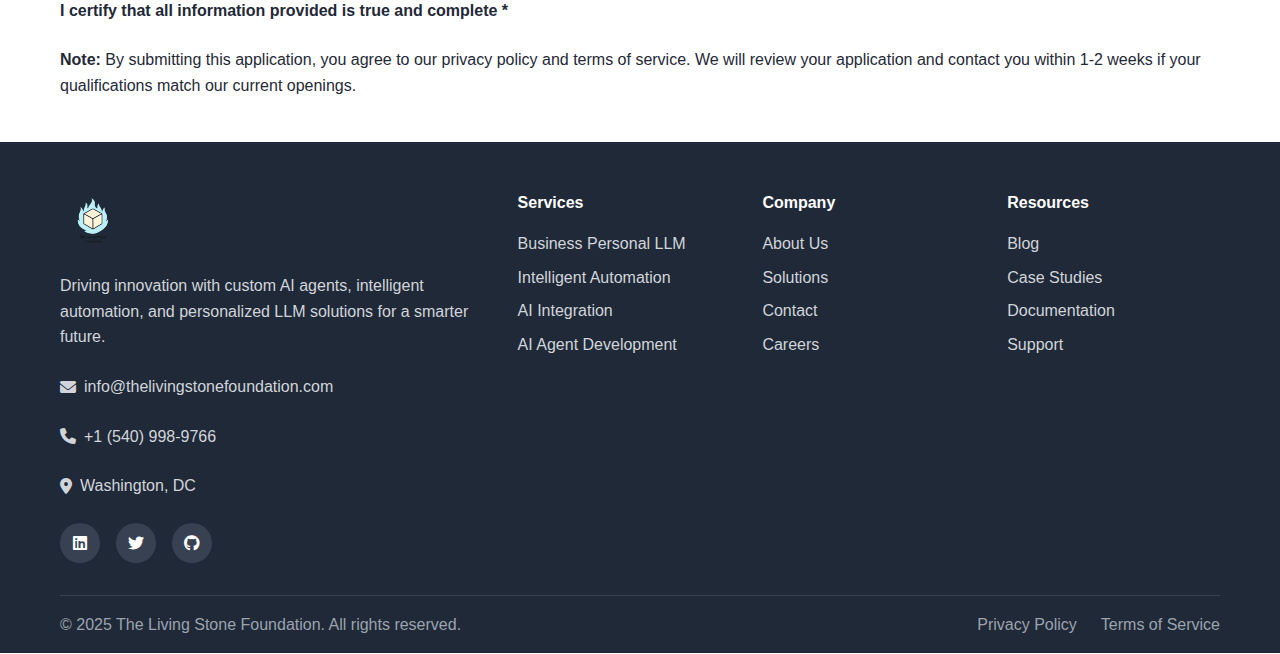
<file: careers-application-formspree.html>
<!DOCTYPE html>
<html lang="en">
<head>
    <meta charset="UTF-8">
    <meta name="viewport" content="width=device-width, initial-scale=1.0">
    <title>Career Application - The Living Stone Foundation</title>
    <link rel="stylesheet" href="styles.css">
    <link rel="stylesheet" href="https://cdnjs.cloudflare.com/ajax/libs/font-awesome/6.0.0-beta3/css/all.min.css">
</head>
<body>
    <header class="header">
        <div class="container">
            <nav class="navbar">
                <a href="index.html" class="logo-link">
                    <img src="assets/images/Living_Stone_LOGO_with_Name-removebg-preview.png" alt="Living Stone Foundation Logo" class="header-logo">
                </a>
                <div class="hamburger-menu">
                    <i class="fas fa-bars"></i>
                </div>
                <ul class="nav-links">
                    <li><a href="index.html" class="nav-link">Home</a></li>
                    <li><a href="about.html" class="nav-link">About Us</a></li>
                    <li><a href="services.html" class="nav-link">Services</a></li>
                    <li><a href="blog.html" class="nav-link">Blog</a></li>
                    <li><a href="careers.html" class="nav-link">Careers</a></li>
                    <li><a href="contact-formspree.html" class="nav-link btn btn-primary">Schedule Consultation</a></li>
                </ul>
            </nav>
        </div>
    </header>

    <main>
        <section class="page-header">
            <div class="container">
                <h1>Career Application</h1>
                <p>Join our team of AI innovators and help shape the future of artificial intelligence</p>
            </div>
        </section>

        <section class="main-content">
            <div class="container">
                <div class="application-intro">
                    <h2>Apply to The Living Stone Foundation</h2>
                    <p>We're looking for passionate individuals who want to make a difference in the world of AI. Please fill out the application form below and we'll get back to you soon.</p>
                </div>

                <form class="application-form" action="https://formspree.io/f/xrbkjzwb" method="POST" enctype="multipart/form-data">
                    <!-- Personal Information -->
                    <div class="form-section">
                        <h3><i class="fas fa-user"></i> Personal Information</h3>
                        
                        <div class="form-row">
                            <div class="form-group">
                                <label for="firstName">First Name *</label>
                                <input type="text" id="firstName" name="firstName" required>
                            </div>
                            <div class="form-group">
                                <label for="lastName">Last Name *</label>
                                <input type="text" id="lastName" name="lastName" required>
                            </div>
                        </div>

                        <div class="form-row">
                            <div class="form-group">
                                <label for="email">Email Address *</label>
                                <input type="email" id="email" name="email" required>
                            </div>
                            <div class="form-group">
                                <label for="phone">Phone Number *</label>
                                <input type="tel" id="phone" name="phone" required>
                            </div>
                        </div>

                        <div class="form-group">
                            <label for="address">Address</label>
                            <textarea id="address" name="address" rows="3" placeholder="Street address, city, state, zip code"></textarea>
                        </div>

                        <div class="form-row">
                            <div class="form-group">
                                <label for="linkedIn">LinkedIn Profile</label>
                                <input type="url" id="linkedIn" name="linkedIn" placeholder="https://linkedin.com/in/yourprofile">
                            </div>
                            <div class="form-group">
                                <label for="portfolio">Portfolio/Website</label>
                                <input type="url" id="portfolio" name="portfolio" placeholder="https://yourportfolio.com">
                            </div>
                        </div>
                    </div>

                    <!-- Position Information -->
                    <div class="form-section">
                        <h3><i class="fas fa-briefcase"></i> Position Information</h3>
                        
                        <div class="form-row">
                            <div class="form-group">
                                <label for="position">Position Applied For *</label>
                                <select id="position" name="position" required>
                                    <option value="">Select a position</option>
                                    <option value="senior-ai-research-scientist">Senior AI Research Scientist</option>
                                    <option value="machine-learning-engineer">Machine Learning Engineer</option>
                                    <option value="ai-solutions-architect">AI Solutions Architect</option>
                                    <option value="full-stack-developer">Full-Stack Developer (AI Focus)</option>
                                    <option value="data-scientist">Data Scientist</option>
                                    <option value="ai-ethics-researcher">AI Ethics Researcher</option>
                                    <option value="other">Other (specify in cover letter)</option>
                                </select>
                            </div>
                            <div class="form-group">
                                <label for="workType">Preferred Work Type *</label>
                                <select id="workType" name="workType" required>
                                    <option value="">Select work type</option>
                                    <option value="full-time">Full-time</option>
                                    <option value="part-time">Part-time</option>
                                    <option value="contract">Contract</option>
                                    <option value="internship">Internship</option>
                                </select>
                            </div>
                        </div>

                        <div class="form-row">
                            <div class="form-group">
                                <label for="startDate">Available Start Date</label>
                                <input type="date" id="startDate" name="startDate">
                            </div>
                            <div class="form-group">
                                <label for="salaryExpectation">Salary Expectation</label>
                                <input type="text" id="salaryExpectation" name="salaryExpectation" placeholder="e.g., $120,000 - $150,000">
                            </div>
                        </div>

                        <div class="form-group">
                            <label for="workLocation">Preferred Work Location *</label>
                            <select id="workLocation" name="workLocation" required>
                                <option value="">Select location preference</option>
                                <option value="washington-dc">Washington, DC (On-site)</option>
                                <option value="hybrid">Hybrid (DC area)</option>
                                <option value="remote">Remote</option>
                                <option value="flexible">Flexible</option>
                            </select>
                        </div>
                    </div>

                    <!-- Experience & Education -->
                    <div class="form-section">
                        <h3><i class="fas fa-graduation-cap"></i> Experience & Education</h3>
                        
                        <div class="form-group">
                            <label for="education">Education *</label>
                            <textarea id="education" name="education" rows="4" placeholder="Degree(s), institution(s), graduation year(s), relevant coursework..." required></textarea>
                        </div>

                        <div class="form-group">
                            <label for="experience">Work Experience *</label>
                            <textarea id="experience" name="experience" rows="6" placeholder="Previous positions, companies, dates, key responsibilities and achievements..." required></textarea>
                        </div>

                        <div class="form-group">
                            <label for="skills">Technical Skills *</label>
                            <textarea id="skills" name="skills" rows="4" placeholder="Programming languages, frameworks, tools, technologies..." required></textarea>
                        </div>

                        <div class="form-group">
                            <label for="projects">Relevant Projects</label>
                            <textarea id="projects" name="projects" rows="4" placeholder="AI/ML projects, research, publications, open source contributions..."></textarea>
                        </div>
                    </div>

                    <!-- Documents -->
                    <div class="form-section">
                        <h3><i class="fas fa-file-upload"></i> Documents</h3>
                        
                        <div class="form-row">
                            <div class="form-group">
                                <label for="resume">Resume/CV *</label>
                                <input type="file" id="resume" name="resume" accept=".pdf,.doc,.docx" required>
                                <small>PDF, DOC, or DOCX format (max 5MB)</small>
                            </div>
                            <div class="form-group">
                                <label for="coverLetter">Cover Letter</label>
                                <input type="file" id="coverLetter" name="coverLetter" accept=".pdf,.doc,.docx">
                                <small>PDF, DOC, or DOCX format (max 5MB)</small>
                            </div>
                        </div>

                        <div class="form-group">
                            <label for="additionalDocs">Additional Documents</label>
                            <input type="file" id="additionalDocs" name="additionalDocs" accept=".pdf,.doc,.docx" multiple>
                            <small>Portfolio, transcripts, certifications, etc. (max 5MB each)</small>
                        </div>
                    </div>

                    <!-- Cover Letter Text -->
                    <div class="form-section">
                        <h3><i class="fas fa-edit"></i> Cover Letter</h3>
                        
                        <div class="form-group">
                            <label for="coverLetterText">Why do you want to work at The Living Stone Foundation? *</label>
                            <textarea id="coverLetterText" name="coverLetterText" rows="6" placeholder="Tell us about your passion for AI, what excites you about our mission, and how you can contribute to our team..." required></textarea>
                        </div>

                        <div class="form-group">
                            <label for="motivation">What motivates you in your AI/tech career?</label>
                            <textarea id="motivation" name="motivation" rows="4" placeholder="Share your career goals, interests, and what drives your passion for technology..."></textarea>
                        </div>
                    </div>

                    <!-- References -->
                    <div class="form-section">
                        <h3><i class="fas fa-users"></i> References</h3>
                        
                        <div class="form-row">
                            <div class="form-group">
                                <label for="ref1Name">Reference 1 - Name</label>
                                <input type="text" id="ref1Name" name="ref1Name">
                            </div>
                            <div class="form-group">
                                <label for="ref1Title">Reference 1 - Title</label>
                                <input type="text" id="ref1Title" name="ref1Title">
                            </div>
                        </div>

                        <div class="form-row">
                            <div class="form-group">
                                <label for="ref1Email">Reference 1 - Email</label>
                                <input type="email" id="ref1Email" name="ref1Email">
                            </div>
                            <div class="form-group">
                                <label for="ref1Phone">Reference 1 - Phone</label>
                                <input type="tel" id="ref1Phone" name="ref1Phone">
                            </div>
                        </div>

                        <div class="form-row">
                            <div class="form-group">
                                <label for="ref2Name">Reference 2 - Name</label>
                                <input type="text" id="ref2Name" name="ref2Name">
                            </div>
                            <div class="form-group">
                                <label for="ref2Title">Reference 2 - Title</label>
                                <input type="text" id="ref2Title" name="ref2Title">
                            </div>
                        </div>

                        <div class="form-row">
                            <div class="form-group">
                                <label for="ref2Email">Reference 2 - Email</label>
                                <input type="email" id="ref2Email" name="ref2Email">
                            </div>
                            <div class="form-group">
                                <label for="ref2Phone">Reference 2 - Phone</label>
                                <input type="tel" id="ref2Phone" name="ref2Phone">
                            </div>
                        </div>
                    </div>

                    <!-- Legal & Consent -->
                    <div class="form-section">
                        <h3><i class="fas fa-shield-alt"></i> Legal & Consent</h3>
                        
                        <div class="form-group">
                            <label for="workAuthorization">Work Authorization *</label>
                            <select id="workAuthorization" name="workAuthorization" required>
                                <option value="">Select authorization status</option>
                                <option value="us-citizen">US Citizen</option>
                                <option value="permanent-resident">Permanent Resident</option>
                                <option value="work-visa">Work Visa (H1B, etc.)</option>
                                <option value="need-sponsorship">Need Sponsorship</option>
                                <option value="other">Other</option>
                            </select>
                        </div>

                        <div class="form-group">
                            <label>
                                <input type="checkbox" name="backgroundCheck" value="yes" required>
                                I consent to a background check if offered a position *
                            </label>
                        </div>

                        <div class="form-group">
                            <label>
                                <input type="checkbox" name="dataConsent" value="yes" required>
                                I consent to the processing of my personal data for recruitment purposes *
                            </label>
                        </div>

                        <div class="form-group">
                            <label>
                                <input type="checkbox" name="truthfulness" value="yes" required>
                                I certify that all information provided is true and complete *
                            </label>
                        </div>
                    </div>

                    <!-- Hidden fields for Formspree -->
                    <input type="hidden" name="_next" value="https://thelivingstonefoundation.com/thank-you.html">
                    <input type="hidden" name="_subject" value="New Career Application Submission">

                    <div class="application-note">
                        <p><strong>Note:</strong> By submitting this application, you agree to our privacy policy and terms of service. We will review your application and contact you within 1-2 weeks if your qualifications match our current openings.</p>
                    </div>

                    <button type="submit" class="btn btn-primary">Submit Application</button>
                </form>
            </div>
        </section>
    </main>

    <footer class="footer">
        <div class="container">
            <div class="footer-content">
                <div class="footer-section about">
                    <img src="assets/images/Living_Stone_LOGO_with_Name-removebg-preview.png" alt="Living Stone Foundation Logo" class="footer-logo">
                    <p>Driving innovation with custom AI agents, intelligent automation, and personalized LLM solutions for a smarter future.</p>
                    <div class="contact-info">
                        <p><i class="fas fa-envelope"></i> info@thelivingstonefoundation.com</p>
                        <p><i class="fas fa-phone"></i> +1 (540) 998-9766</p>
                        <p><i class="fas fa-map-marker-alt"></i> Washington, DC</p>
                    </div>
                    <div class="social-links">
                        <a href="https://www.linkedin.com/company/the-living-stone-foundation" target="_blank" aria-label="LinkedIn"><i class="fab fa-linkedin"></i></a>
                        <a href="#" target="_blank" aria-label="Twitter"><i class="fab fa-twitter"></i></a>
                        <a href="#" target="_blank" aria-label="GitHub"><i class="fab fa-github"></i></a>
                    </div>
                </div>
                <div class="footer-section">
                    <h4>Services</h4>
                    <ul>
                        <li><a href="services.html#personal-llm">Business Personal LLM</a></li>
                        <li><a href="services.html#automation">Intelligent Automation</a></li>
                        <li><a href="services.html#integration">AI Integration</a></li>
                        <li><a href="services.html#agent-dev">AI Agent Development</a></li>
                    </ul>
                </div>
                <div class="footer-section">
                    <h4>Company</h4>
                    <ul>
                        <li><a href="about.html">About Us</a></li>
                        <li><a href="services.html">Solutions</a></li>
                        <li><a href="contact-formspree.html">Contact</a></li>
                        <li><a href="careers.html">Careers</a></li>
                    </ul>
                </div>
                <div class="footer-section">
                    <h4>Resources</h4>
                    <ul>
                        <li><a href="blog.html">Blog</a></li>
                        <li><a href="#">Case Studies</a></li>
                        <li><a href="#">Documentation</a></li>
                        <li><a href="#">Support</a></li>
                    </ul>
                </div>
            </div>
            <div class="footer-bottom">
                <p>&copy; 2025 The Living Stone Foundation. All rights reserved.</p>
                <div class="footer-links">
                    <a href="privacy-policy.html">Privacy Policy</a>
                    <a href="terms-conditions.html">Terms of Service</a>
                </div>
            </div>
        </div>
    </footer>

    <script src="script.js"></script>
</body>
</html>
</file>
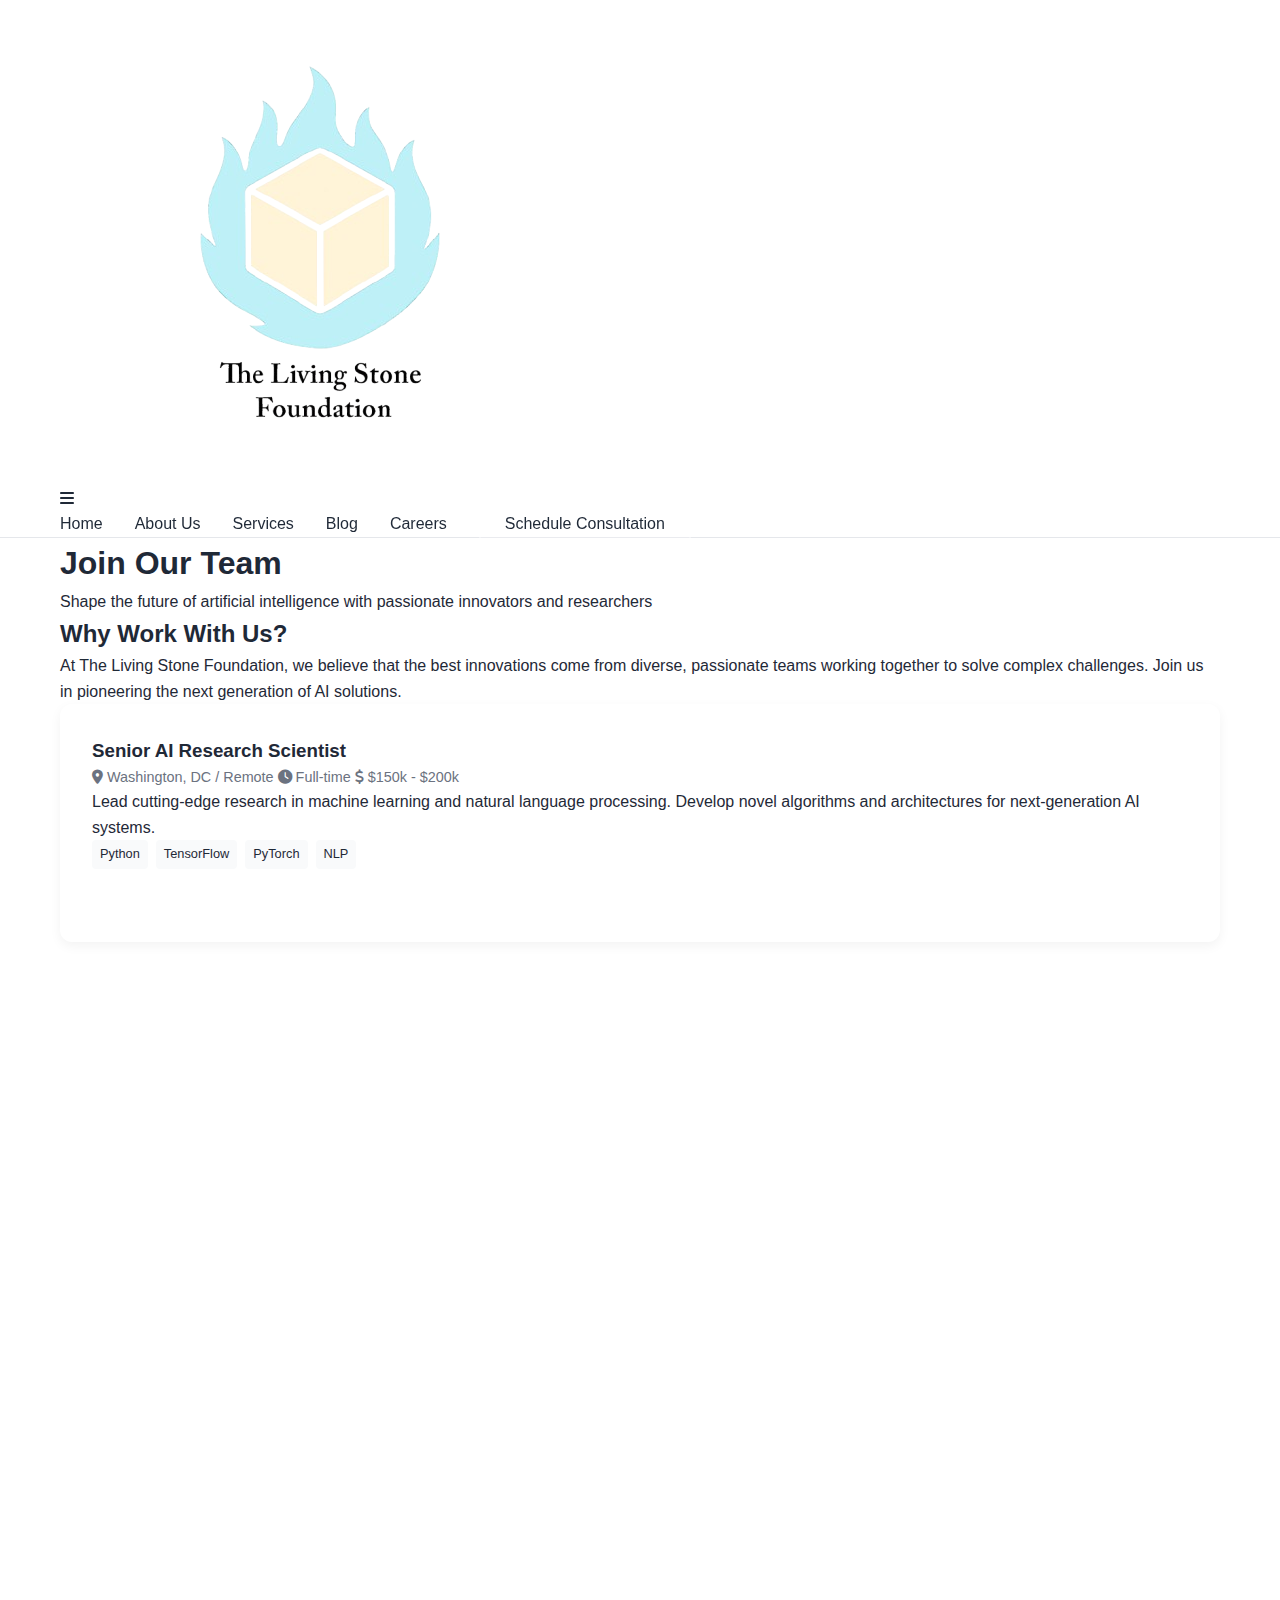
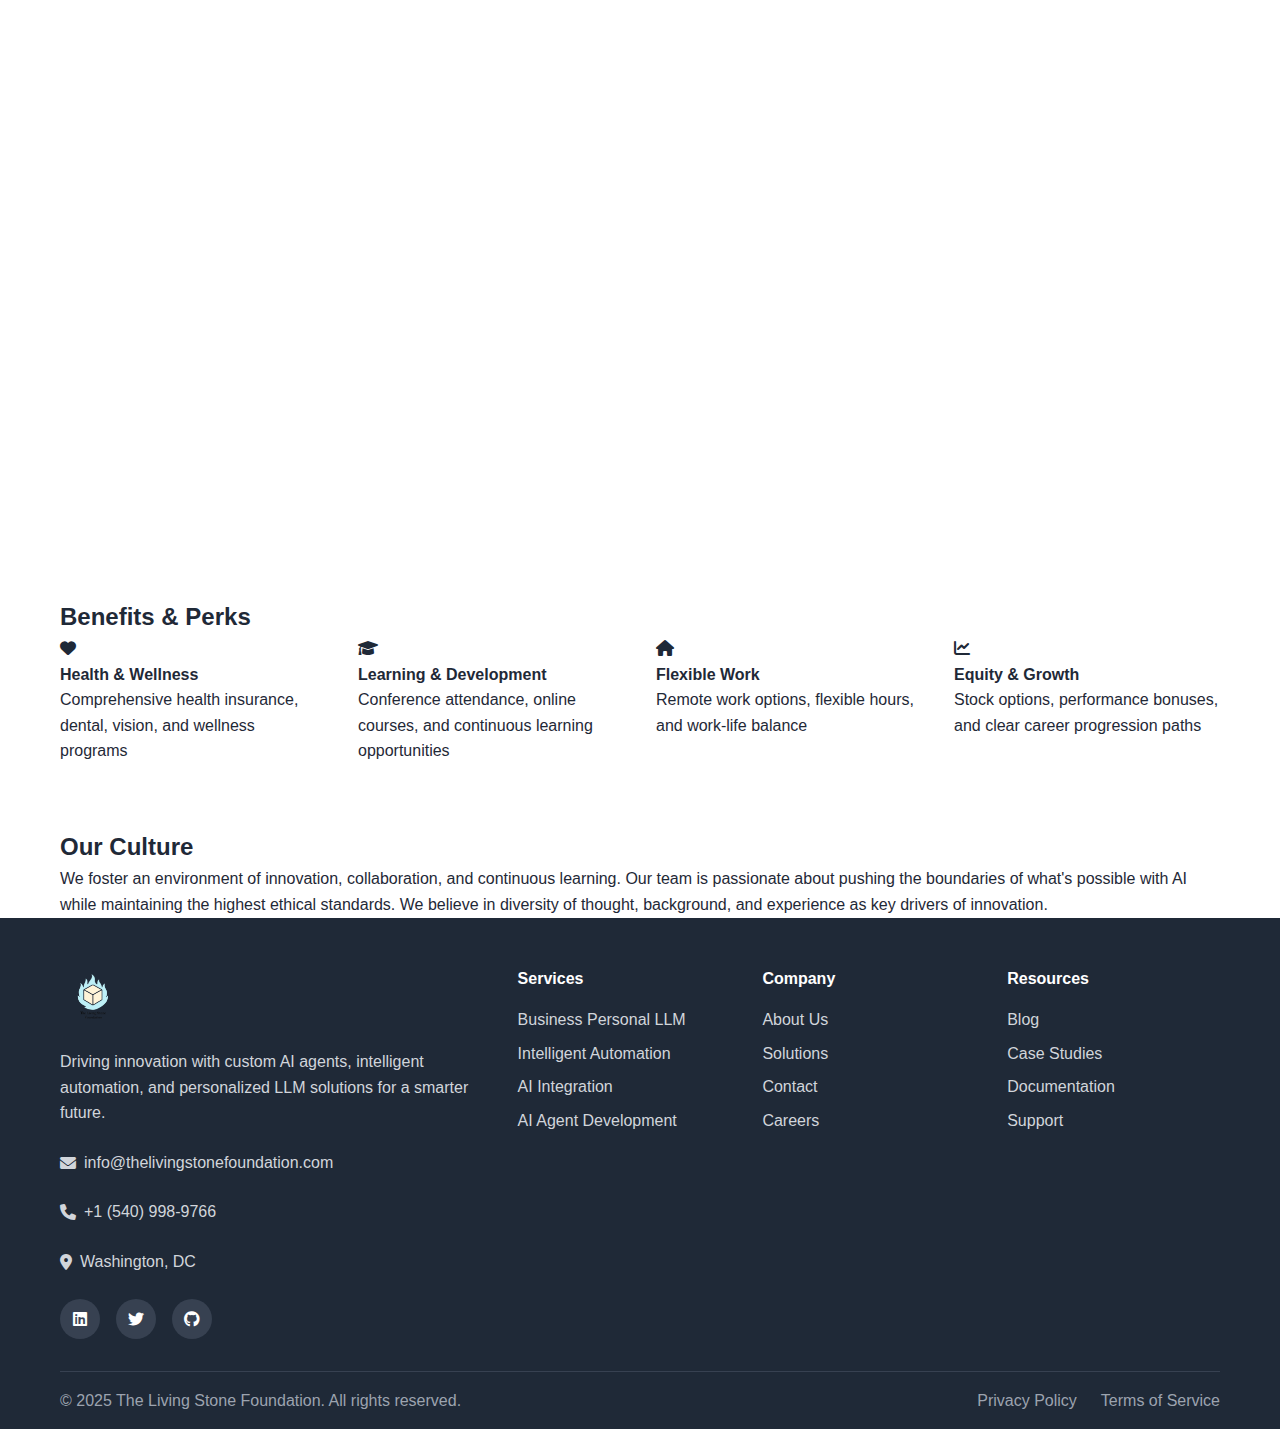
<file: careers.html>
<!DOCTYPE html>
<html lang="en">
<head>
    <meta charset="UTF-8">
    <meta name="viewport" content="width=device-width, initial-scale=1.0">
    <title>Careers - The Living Stone Foundation</title>
    <link rel="stylesheet" href="styles.css">
    <link rel="stylesheet" href="https://cdnjs.cloudflare.com/ajax/libs/font-awesome/6.0.0-beta3/css/all.min.css">
</head>
<body>
    <header class="header">
        <div class="container">
            <nav class="navbar">
                <a href="index.html" class="logo-link">
                    <img src="assets/images/Living_Stone_LOGO_with_Name-removebg-preview.png" alt="Living Stone Foundation Logo" class="header-logo">
                </a>
                <div class="hamburger-menu">
                    <i class="fas fa-bars"></i>
                </div>
                <ul class="nav-links">
                    <li><a href="index.html" class="nav-link">Home</a></li>
                    <li><a href="about.html" class="nav-link">About Us</a></li>
                    <li><a href="services.html" class="nav-link">Services</a></li>
                    <li><a href="blog.html" class="nav-link">Blog</a></li>
                    <li><a href="careers.html" class="nav-link active">Careers</a></li>
                    <li><a href="contact-formspree.html" class="nav-link btn btn-primary">Schedule Consultation</a></li>
                </ul>
            </nav>
        </div>
    </header>

    <main>
        <section class="page-header">
            <div class="container">
                <h1>Join Our Team</h1>
                <p>Shape the future of artificial intelligence with passionate innovators and researchers</p>
            </div>
        </section>

        <section class="main-content">
            <div class="container">
                <div class="careers-intro">
                    <h2>Why Work With Us?</h2>
                    <p>At The Living Stone Foundation, we believe that the best innovations come from diverse, passionate teams working together to solve complex challenges. Join us in pioneering the next generation of AI solutions.</p>
                </div>

                <div class="job-listings">
                    <div class="job-card">
                        <h3>Senior AI Research Scientist</h3>
                        <div class="job-meta">
                            <span><i class="fas fa-map-marker-alt"></i> Washington, DC / Remote</span>
                            <span><i class="fas fa-clock"></i> Full-time</span>
                            <span><i class="fas fa-dollar-sign"></i> $150k - $200k</span>
                        </div>
                        <p>Lead cutting-edge research in machine learning and natural language processing. Develop novel algorithms and architectures for next-generation AI systems.</p>
                        <div class="job-skills">
                            <span class="skill-tag">Python</span>
                            <span class="skill-tag">TensorFlow</span>
                            <span class="skill-tag">PyTorch</span>
                            <span class="skill-tag">NLP</span>
                        </div>
                        <a href="careers-application-formspree.html" class="btn btn-primary">Apply Now</a>
                    </div>

                    <div class="job-card">
                        <h3>Machine Learning Engineer</h3>
                        <div class="job-meta">
                            <span><i class="fas fa-map-marker-alt"></i> Washington, DC / Hybrid</span>
                            <span><i class="fas fa-clock"></i> Full-time</span>
                            <span><i class="fas fa-dollar-sign"></i> $120k - $160k</span>
                        </div>
                        <p>Design and implement scalable ML systems and pipelines. Work closely with our research team to productionize cutting-edge AI models.</p>
                        <div class="job-skills">
                            <span class="skill-tag">Python</span>
                            <span class="skill-tag">Kubernetes</span>
                            <span class="skill-tag">AWS</span>
                            <span class="skill-tag">MLOps</span>
                        </div>
                        <a href="careers-application-formspree.html" class="btn btn-primary">Apply Now</a>
                    </div>

                    <div class="job-card">
                        <h3>AI Solutions Architect</h3>
                        <div class="job-meta">
                            <span><i class="fas fa-map-marker-alt"></i> Washington, DC / Remote</span>
                            <span><i class="fas fa-clock"></i> Full-time</span>
                            <span class="skill-tag">$140k - $180k</span>
                        </div>
                        <p>Design and architect AI solutions for enterprise clients. Bridge the gap between cutting-edge research and practical business applications.</p>
                        <div class="job-skills">
                            <span class="skill-tag">System Design</span>
                            <span class="skill-tag">Cloud Architecture</span>
                            <span class="skill-tag">AI/ML</span>
                            <span class="skill-tag">Client Facing</span>
                        </div>
                        <a href="careers-application-formspree.html" class="btn btn-primary">Apply Now</a>
                    </div>

                    <div class="job-card">
                        <h3>Full-Stack Developer (AI Focus )</h3>
                        <div class="job-meta">
                            <span><i class="fas fa-map-marker-alt"></i> Washington, DC / Hybrid</span>
                            <span><i class="fas fa-clock"></i> Full-time</span>
                            <span><i class="fas fa-dollar-sign"></i> $100k - $140k</span>
                        </div>
                        <p>Build user-facing applications and interfaces for our AI systems. Create intuitive tools that make complex AI capabilities accessible to end users.</p>
                        <div class="job-skills">
                            <span class="skill-tag">React</span>
                            <span class="skill-tag">Node.js</span>
                            <span class="skill-tag">Python</span>
                            <span class="skill-tag">API Design</span>
                        </div>
                        <a href="careers-application-formspree.html" class="btn btn-primary">Apply Now</a>
                    </div>

                    <div class="job-card">
                        <h3>Data Scientist</h3>
                        <div class="job-meta">
                            <span><i class="fas fa-map-marker-alt"></i> Washington, DC / Remote</span>
                            <span><i class="fas fa-clock"></i> Full-time</span>
                            <span><i class="fas fa-dollar-sign"></i> $110k - $150k</span>
                        </div>
                        <p>Analyze complex datasets to extract insights and inform AI model development. Work on data preprocessing, feature engineering, and model evaluation.</p>
                        <div class="job-skills">
                            <span class="skill-tag">Python</span>
                            <span class="skill-tag">SQL</span>
                            <span class="skill-tag">Statistics</span>
                            <span class="skill-tag">Visualization</span>
                        </div>
                        <a href="careers-application-formspree.html" class="btn btn-primary">Apply Now</a>
                    </div>

                    <div class="job-card">
                        <h3>AI Ethics Researcher</h3>
                        <div class="job-meta">
                            <span><i class="fas fa-map-marker-alt"></i> Washington, DC / Remote</span>
                            <span><i class="fas fa-clock"></i> Full-time</span>
                            <span><i class="fas fa-dollar-sign"></i> $120k - $160k</span>
                        </div>
                        <p>Research and implement ethical AI practices. Develop frameworks for responsible AI development and deployment across all our projects.</p>
                        <div class="job-skills">
                            <span class="skill-tag">AI Ethics</span>
                            <span class="skill-tag">Research</span>
                            <span class="skill-tag">Policy</span>
                            <span class="skill-tag">Philosophy</span>
                        </div>
                        <a href="careers-application-formspree.html" class="btn btn-primary">Apply Now</a>
                    </div>
                </div>

                <div class="benefits-section">
                    <h2>Benefits & Perks</h2>
                    <div class="benefits-grid">
                        <div class="benefit-item">
                            <i class="fas fa-heart"></i>
                            <h4>Health & Wellness</h4>
                            <p>Comprehensive health insurance, dental, vision, and wellness programs</p>
                        </div>
                        <div class="benefit-item">
                            <i class="fas fa-graduation-cap"></i>
                            <h4>Learning & Development</h4>
                            <p>Conference attendance, online courses, and continuous learning opportunities</p>
                        </div>
                        <div class="benefit-item">
                            <i class="fas fa-home"></i>
                            <h4>Flexible Work</h4>
                            <p>Remote work options, flexible hours, and work-life balance</p>
                        </div>
                        <div class="benefit-item">
                            <i class="fas fa-chart-line"></i>
                            <h4>Equity & Growth</h4>
                            <p>Stock options, performance bonuses, and clear career progression paths</p>
                        </div>
                    </div>
                </div>

                <div class="culture-section">
                    <h2>Our Culture</h2>
                    <p>We foster an environment of innovation, collaboration, and continuous learning. Our team is passionate about pushing the boundaries of what's possible with AI while maintaining the highest ethical standards. We believe in diversity of thought, background, and experience as key drivers of innovation.</p>
                </div>
            </div>
        </section>
    </main>

    <footer class="footer">
        <div class="container">
            <div class="footer-content">
                <div class="footer-section about">
                    <img src="assets/images/Living_Stone_LOGO_with_Name-removebg-preview.png" alt="Living Stone Foundation Logo" class="footer-logo">
                    <p>Driving innovation with custom AI agents, intelligent automation, and personalized LLM solutions for a smarter future.</p>
                    <div class="contact-info">
                        <p><i class="fas fa-envelope"></i> info@thelivingstonefoundation.com</p>
                        <p><i class="fas fa-phone"></i> +1 (540) 998-9766</p>
                        <p><i class="fas fa-map-marker-alt"></i> Washington, DC</p>
                    </div>
                    <div class="social-links">
                        <a href="https://www.linkedin.com/company/the-living-stone-foundation" target="_blank" aria-label="LinkedIn"><i class="fab fa-linkedin"></i></a>
                        <a href="#" target="_blank" aria-label="Twitter"><i class="fab fa-twitter"></i></a>
                        <a href="#" target="_blank" aria-label="GitHub"><i class="fab fa-github"></i></a>
                    </div>
                </div>
                <div class="footer-section">
                    <h4>Services</h4>
                    <ul>
                        <li><a href="services.html#personal-llm">Business Personal LLM</a></li>
                        <li><a href="services.html#automation">Intelligent Automation</a></li>
                        <li><a href="services.html#integration">AI Integration</a></li>
                        <li><a href="services.html#agent-dev">AI Agent Development</a></li>
                    </ul>
                </div>
                <div class="footer-section">
                    <h4>Company</h4>
                    <ul>
                        <li><a href="about.html">About Us</a></li>
                        <li><a href="services.html">Solutions</a></li>
                        <li><a href="contact-formspree.html">Contact</a></li>
                        <li><a href="careers.html">Careers</a></li>
                    </ul>
                </div>
                <div class="footer-section">
                    <h4>Resources</h4>
                    <ul>
                        <li><a href="blog.html">Blog</a></li>
                        <li><a href="#">Case Studies</a></li>
                        <li><a href="#">Documentation</a></li>
                        <li><a href="#">Support</a></li>
                    </ul>
                </div>
            </div>
            <div class="footer-bottom">
                <p>&copy; 2025 The Living Stone Foundation. All rights reserved.</p>
                <div class="footer-links">
                    <a href="privacy-policy.html">Privacy Policy</a>
                    <a href="terms-conditions.html">Terms of Service</a>
                </div>
            </div>
        </div>
    </footer>

    <script src="script.js"></script>
</body>
</html>
</file>
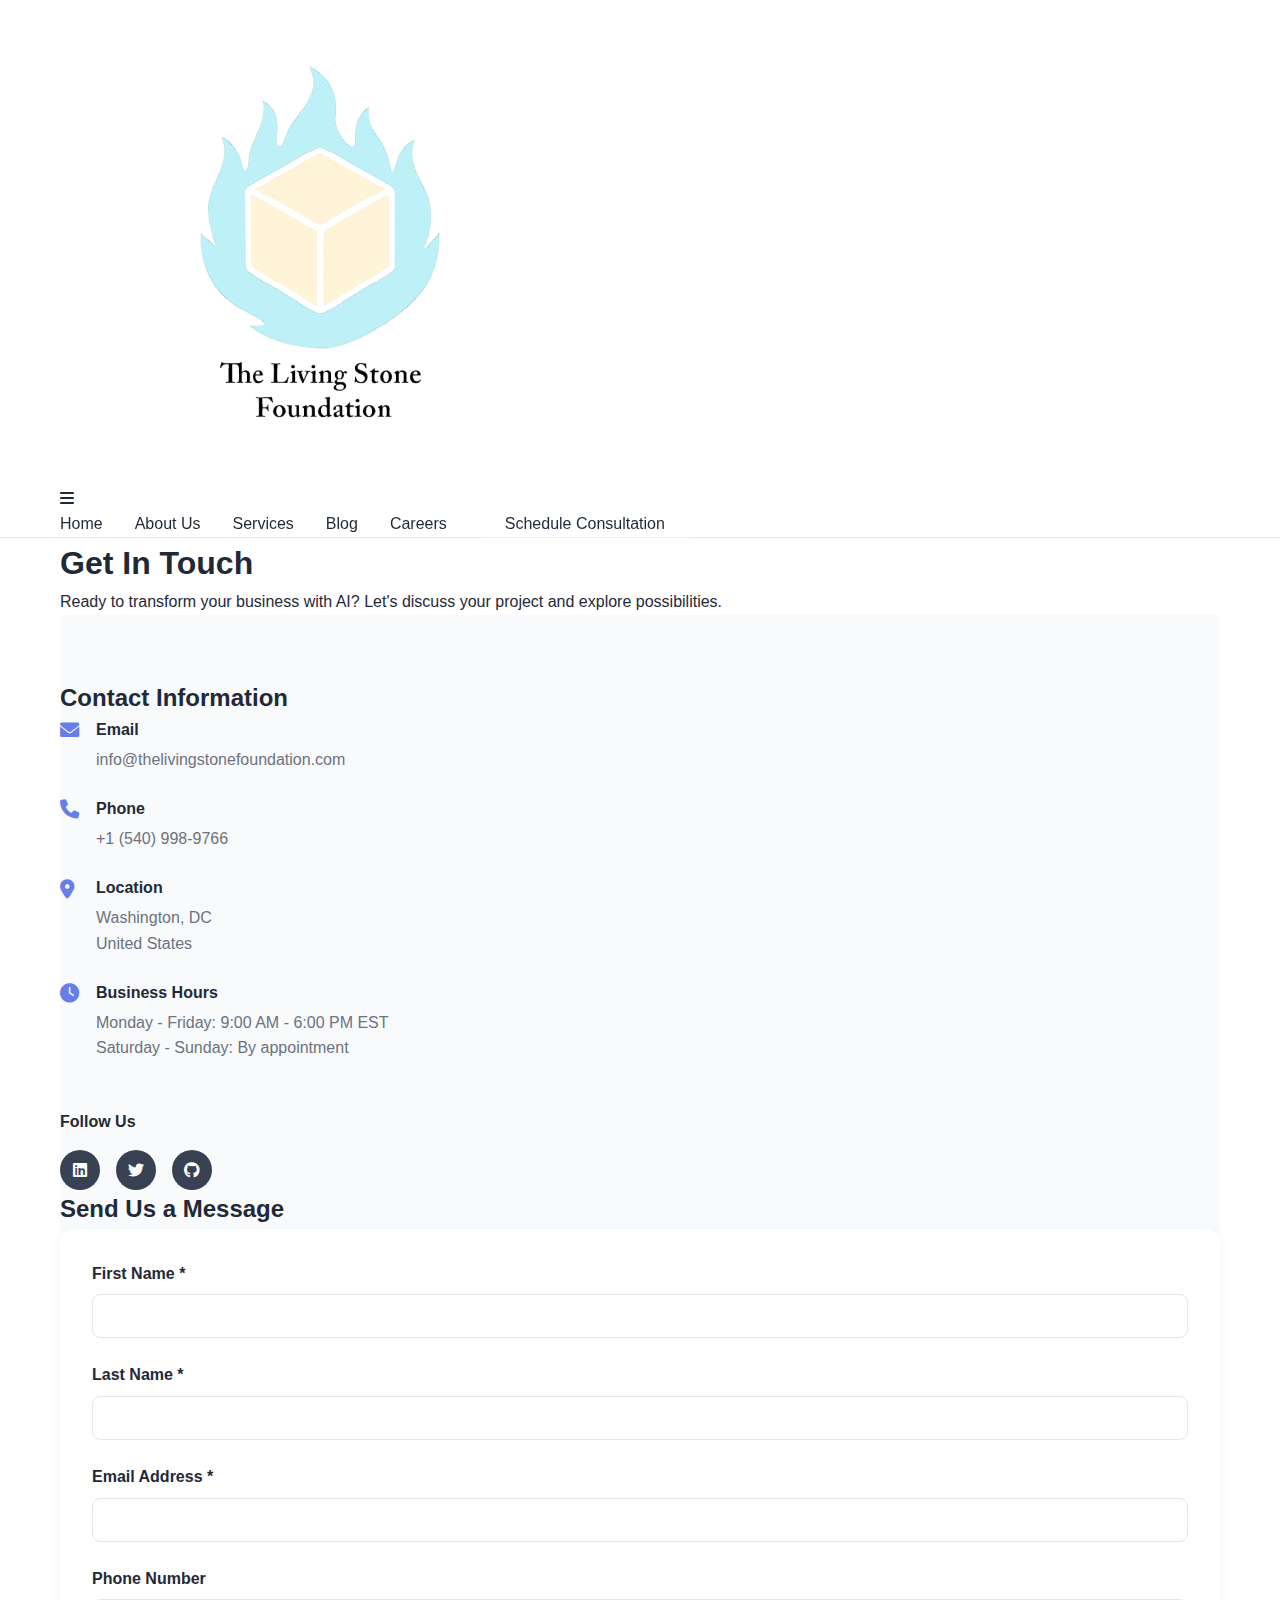
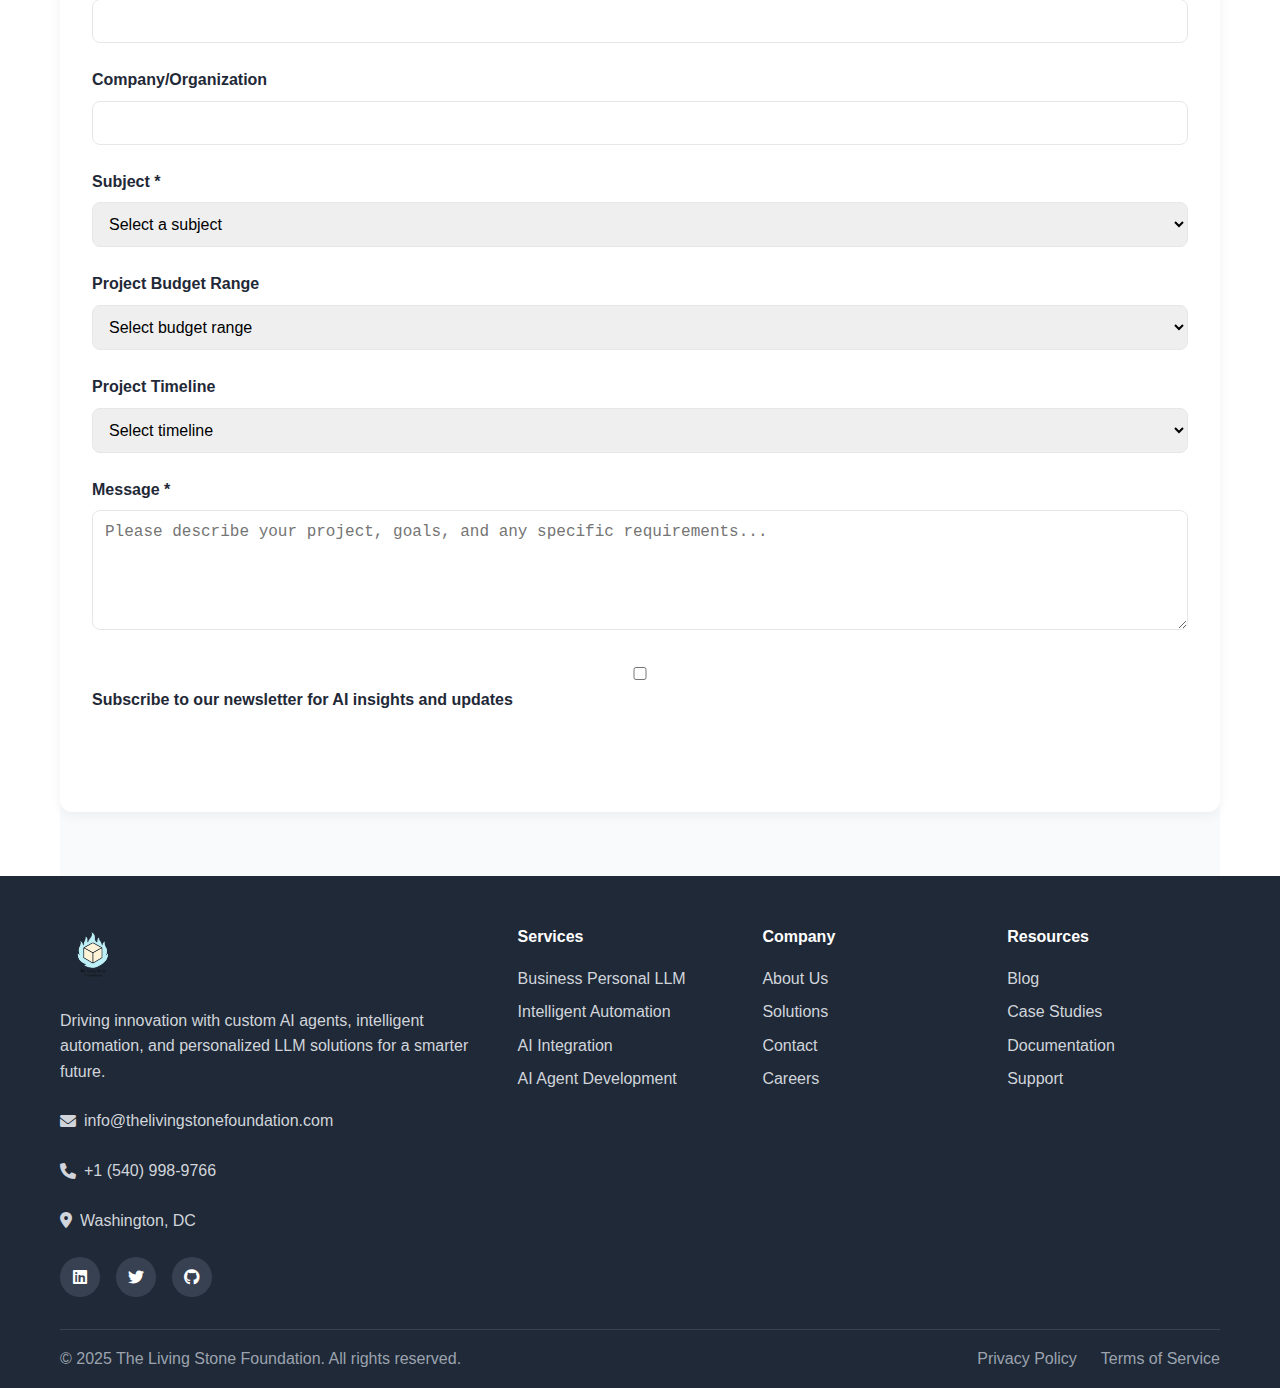
<file: contact-formspree.html>
<!DOCTYPE html>
<html lang="en">
<head>
    <meta charset="UTF-8">
    <meta name="viewport" content="width=device-width, initial-scale=1.0">
    <title>Contact Us - The Living Stone Foundation</title>
    <link rel="stylesheet" href="styles.css">
    <link rel="stylesheet" href="https://cdnjs.cloudflare.com/ajax/libs/font-awesome/6.0.0-beta3/css/all.min.css">
</head>
<body>
    <header class="header">
        <div class="container">
            <nav class="navbar">
                <a href="index.html" class="logo-link">
                    <img src="assets/images/Living_Stone_LOGO_with_Name-removebg-preview.png" alt="Living Stone Foundation Logo" class="header-logo">
                </a>
                <div class="hamburger-menu">
                    <i class="fas fa-bars"></i>
                </div>
                <ul class="nav-links">
                    <li><a href="index.html" class="nav-link">Home</a></li>
                    <li><a href="about.html" class="nav-link">About Us</a></li>
                    <li><a href="services.html" class="nav-link">Services</a></li>
                    <li><a href="blog.html" class="nav-link">Blog</a></li>
                    <li><a href="careers.html" class="nav-link">Careers</a></li>
                    <li><a href="contact-formspree.html" class="nav-link btn btn-primary active">Schedule Consultation</a></li>
                </ul>
            </nav>
        </div>
    </header>

    <main>
        <section class="page-header">
            <div class="container">
                <h1>Get In Touch</h1>
                <p>Ready to transform your business with AI? Let's discuss your project and explore possibilities.</p>
            </div>
        </section>

        <section class="main-content">
            <div class="container">
                <div class="contact-content">
                    <div class="contact-info-section">
                        <h2>Contact Information</h2>
                        
                        <div class="contact-details">
                            <div class="contact-item">
                                <i class="fas fa-envelope"></i>
                                <div>
                                    <h4>Email</h4>
                                    <p>info@thelivingstonefoundation.com</p>
                                </div>
                            </div>
                            
                            <div class="contact-item">
                                <i class="fas fa-phone"></i>
                                <div>
                                    <h4>Phone</h4>
                                    <p>+1 (540) 998-9766</p>
                                </div>
                            </div>
                            
                            <div class="contact-item">
                                <i class="fas fa-map-marker-alt"></i>
                                <div>
                                    <h4>Location</h4>
                                    <p>Washington, DC<br>United States</p>
                                </div>
                            </div>
                            
                            <div class="contact-item">
                                <i class="fas fa-clock"></i>
                                <div>
                                    <h4>Business Hours</h4>
                                    <p>Monday - Friday: 9:00 AM - 6:00 PM EST<br>Saturday - Sunday: By appointment</p>
                                </div>
                            </div>
                        </div>

                        <div class="social-contact">
                            <h4>Follow Us</h4>
                            <div class="social-links">
                                <a href="https://www.linkedin.com/company/the-living-stone-foundation" target="_blank" aria-label="LinkedIn">
                                    <i class="fab fa-linkedin"></i>
                                </a>
                                <a href="#" target="_blank" aria-label="Twitter">
                                    <i class="fab fa-twitter"></i>
                                </a>
                                <a href="#" target="_blank" aria-label="GitHub">
                                    <i class="fab fa-github"></i>
                                </a>
                            </div>
                        </div>
                    </div>

                    <div class="contact-form-section">
                        <h2>Send Us a Message</h2>
                        <form class="contact-form" action="https://formspree.io/f/xgvydwbb" method="POST">
                            <div class="form-row">
                                <div class="form-group">
                                    <label for="firstName">First Name *</label>
                                    <input type="text" id="firstName" name="firstName" required>
                                </div>
                                <div class="form-group">
                                    <label for="lastName">Last Name *</label>
                                    <input type="text" id="lastName" name="lastName" required>
                                </div>
                            </div>

                            <div class="form-row">
                                <div class="form-group">
                                    <label for="email">Email Address *</label>
                                    <input type="email" id="email" name="email" required>
                                </div>
                                <div class="form-group">
                                    <label for="phone">Phone Number</label>
                                    <input type="tel" id="phone" name="phone">
                                </div>
                            </div>

                            <div class="form-group">
                                <label for="company">Company/Organization</label>
                                <input type="text" id="company" name="company">
                            </div>

                            <div class="form-group">
                                <label for="subject">Subject *</label>
                                <select id="subject" name="subject" required>
                                    <option value="">Select a subject</option>
                                    <option value="consultation">Schedule Consultation</option>
                                    <option value="business-llm">Business Personal LLM</option>
                                    <option value="automation">Intelligent Automation</option>
                                    <option value="integration">AI Integration</option>
                                    <option value="agent-development">AI Agent Development</option>
                                    <option value="partnership">Partnership Inquiry</option>
                                    <option value="other">Other</option>
                                </select>
                            </div>

                            <div class="form-group">
                                <label for="budget">Project Budget Range</label>
                                <select id="budget" name="budget">
                                    <option value="">Select budget range</option>
                                    <option value="under-50k">Under $50,000</option>
                                    <option value="50k-100k">$50,000 - $100,000</option>
                                    <option value="100k-250k">$100,000 - $250,000</option>
                                    <option value="250k-500k">$250,000 - $500,000</option>
                                    <option value="over-500k">Over $500,000</option>
                                    <option value="discuss">Prefer to discuss</option>
                                </select>
                            </div>

                            <div class="form-group">
                                <label for="timeline">Project Timeline</label>
                                <select id="timeline" name="timeline">
                                    <option value="">Select timeline</option>
                                    <option value="asap">ASAP</option>
                                    <option value="1-3-months">1-3 months</option>
                                    <option value="3-6-months">3-6 months</option>
                                    <option value="6-12-months">6-12 months</option>
                                    <option value="over-1-year">Over 1 year</option>
                                    <option value="flexible">Flexible</option>
                                </select>
                            </div>

                            <div class="form-group">
                                <label for="message">Message *</label>
                                <textarea id="message" name="message" rows="6" placeholder="Please describe your project, goals, and any specific requirements..." required></textarea>
                            </div>

                            <div class="form-group">
                                <label>
                                    <input type="checkbox" name="newsletter" value="yes">
                                    Subscribe to our newsletter for AI insights and updates
                                </label>
                            </div>

                            <input type="hidden" name="_next" value="https://thelivingstonefoundation.com/thank-you.html">
                            <input type="hidden" name="_subject" value="New Contact Form Submission">

                            <button type="submit" class="btn btn-primary">Send Message</button>
                        </form>
                    </div>
                </div>
            </div>
        </section>
    </main>

    <footer class="footer">
        <div class="container">
            <div class="footer-content">
                <div class="footer-section about">
                    <img src="assets/images/Living_Stone_LOGO_with_Name-removebg-preview.png" alt="Living Stone Foundation Logo" class="footer-logo">
                    <p>Driving innovation with custom AI agents, intelligent automation, and personalized LLM solutions for a smarter future.</p>
                    <div class="contact-info">
                        <p><i class="fas fa-envelope"></i> info@thelivingstonefoundation.com</p>
                        <p><i class="fas fa-phone"></i> +1 (540) 998-9766</p>
                        <p><i class="fas fa-map-marker-alt"></i> Washington, DC</p>
                    </div>
                    <div class="social-links">
                        <a href="https://www.linkedin.com/company/the-living-stone-foundation" target="_blank" aria-label="LinkedIn"><i class="fab fa-linkedin"></i></a>
                        <a href="#" target="_blank" aria-label="Twitter"><i class="fab fa-twitter"></i></a>
                        <a href="#" target="_blank" aria-label="GitHub"><i class="fab fa-github"></i></a>
                    </div>
                </div>
                <div class="footer-section">
                    <h4>Services</h4>
                    <ul>
                        <li><a href="services.html#personal-llm">Business Personal LLM</a></li>
                        <li><a href="services.html#automation">Intelligent Automation</a></li>
                        <li><a href="services.html#integration">AI Integration</a></li>
                        <li><a href="services.html#agent-dev">AI Agent Development</a></li>
                    </ul>
                </div>
                <div class="footer-section">
                    <h4>Company</h4>
                    <ul>
                        <li><a href="about.html">About Us</a></li>
                        <li><a href="services.html">Solutions</a></li>
                        <li><a href="contact-formspree.html">Contact</a></li>
                        <li><a href="careers.html">Careers</a></li>
                    </ul>
                </div>
                <div class="footer-section">
                    <h4>Resources</h4>
                    <ul>
                        <li><a href="blog.html">Blog</a></li>
                        <li><a href="#">Case Studies</a></li>
                        <li><a href="#">Documentation</a></li>
                        <li><a href="#">Support</a></li>
                    </ul>
                </div>
            </div>
            <div class="footer-bottom">
                <p>&copy; 2025 The Living Stone Foundation. All rights reserved.</p>
                <div class="footer-links">
                    <a href="privacy-policy.html">Privacy Policy</a>
                    <a href="terms-conditions.html">Terms of Service</a>
                </div>
            </div>
        </div>
    </footer>

    <script src="script.js"></script>
</body>
</html>
</file>
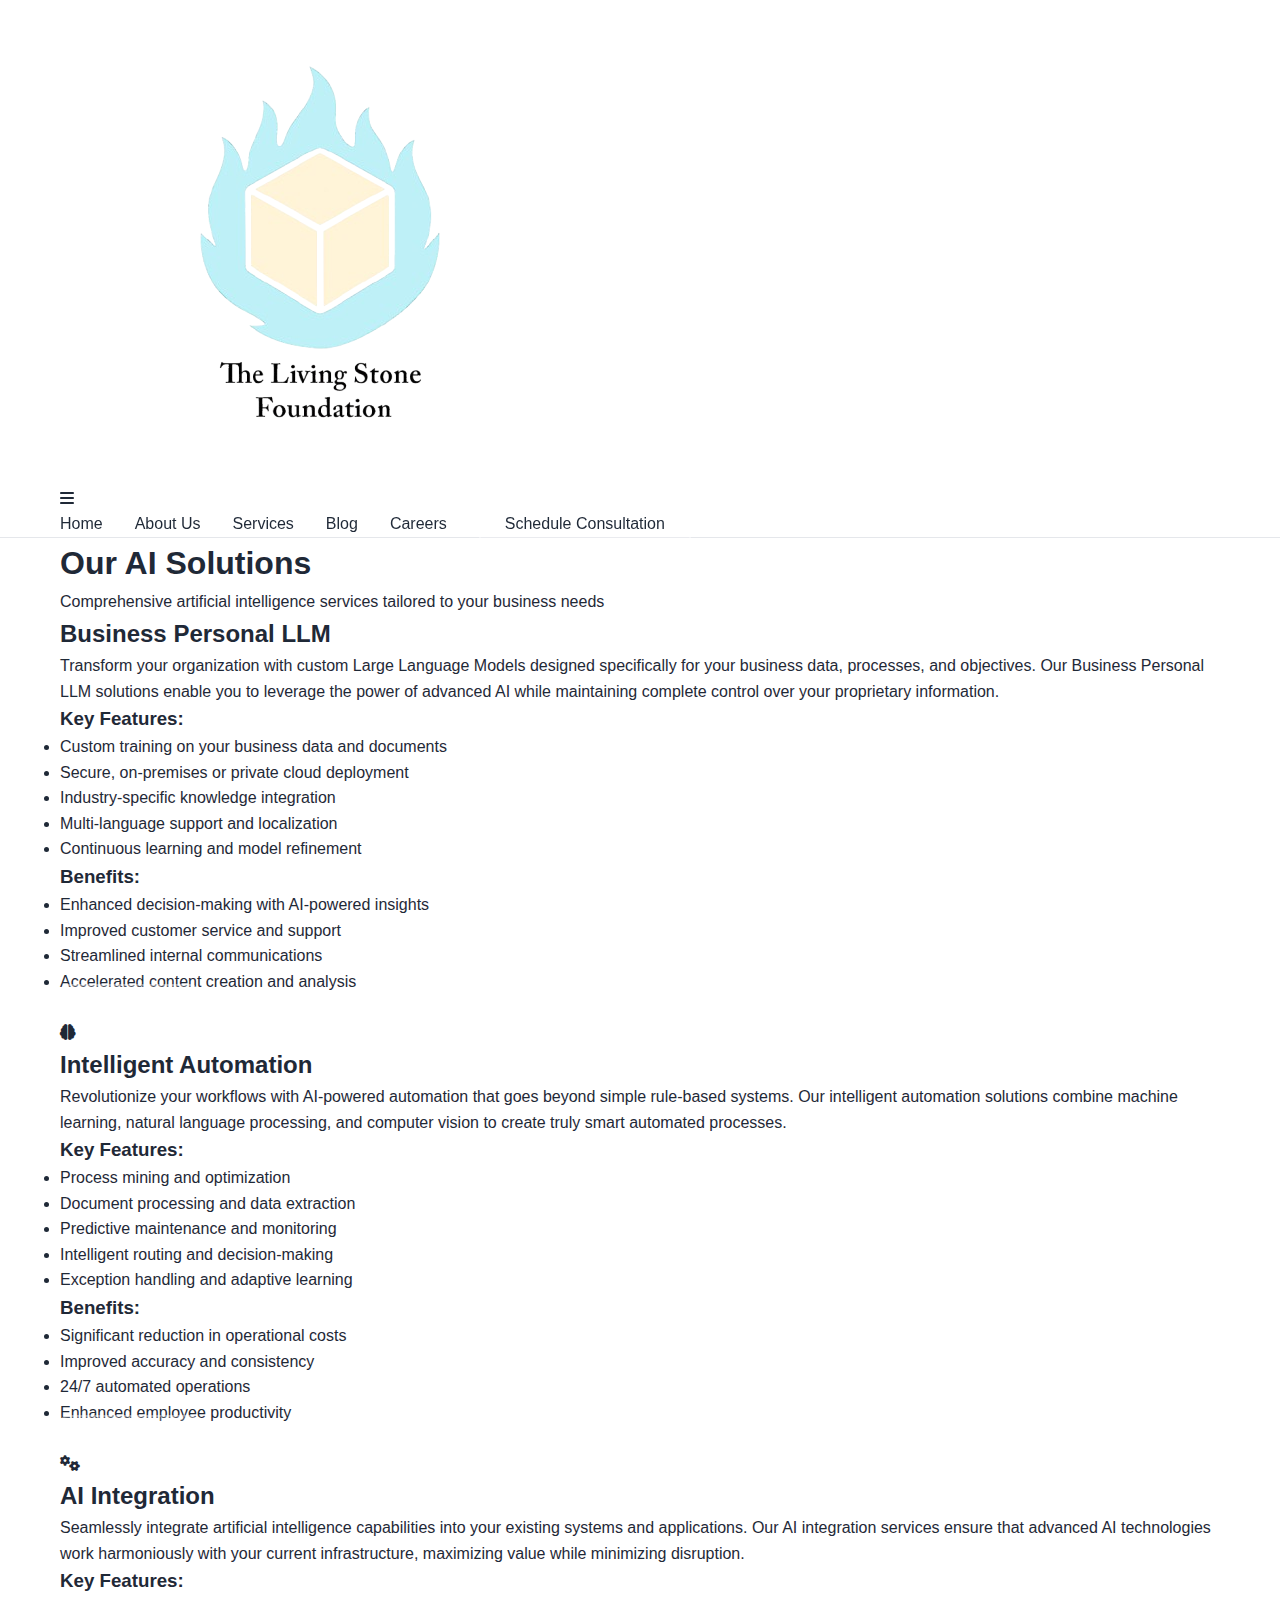
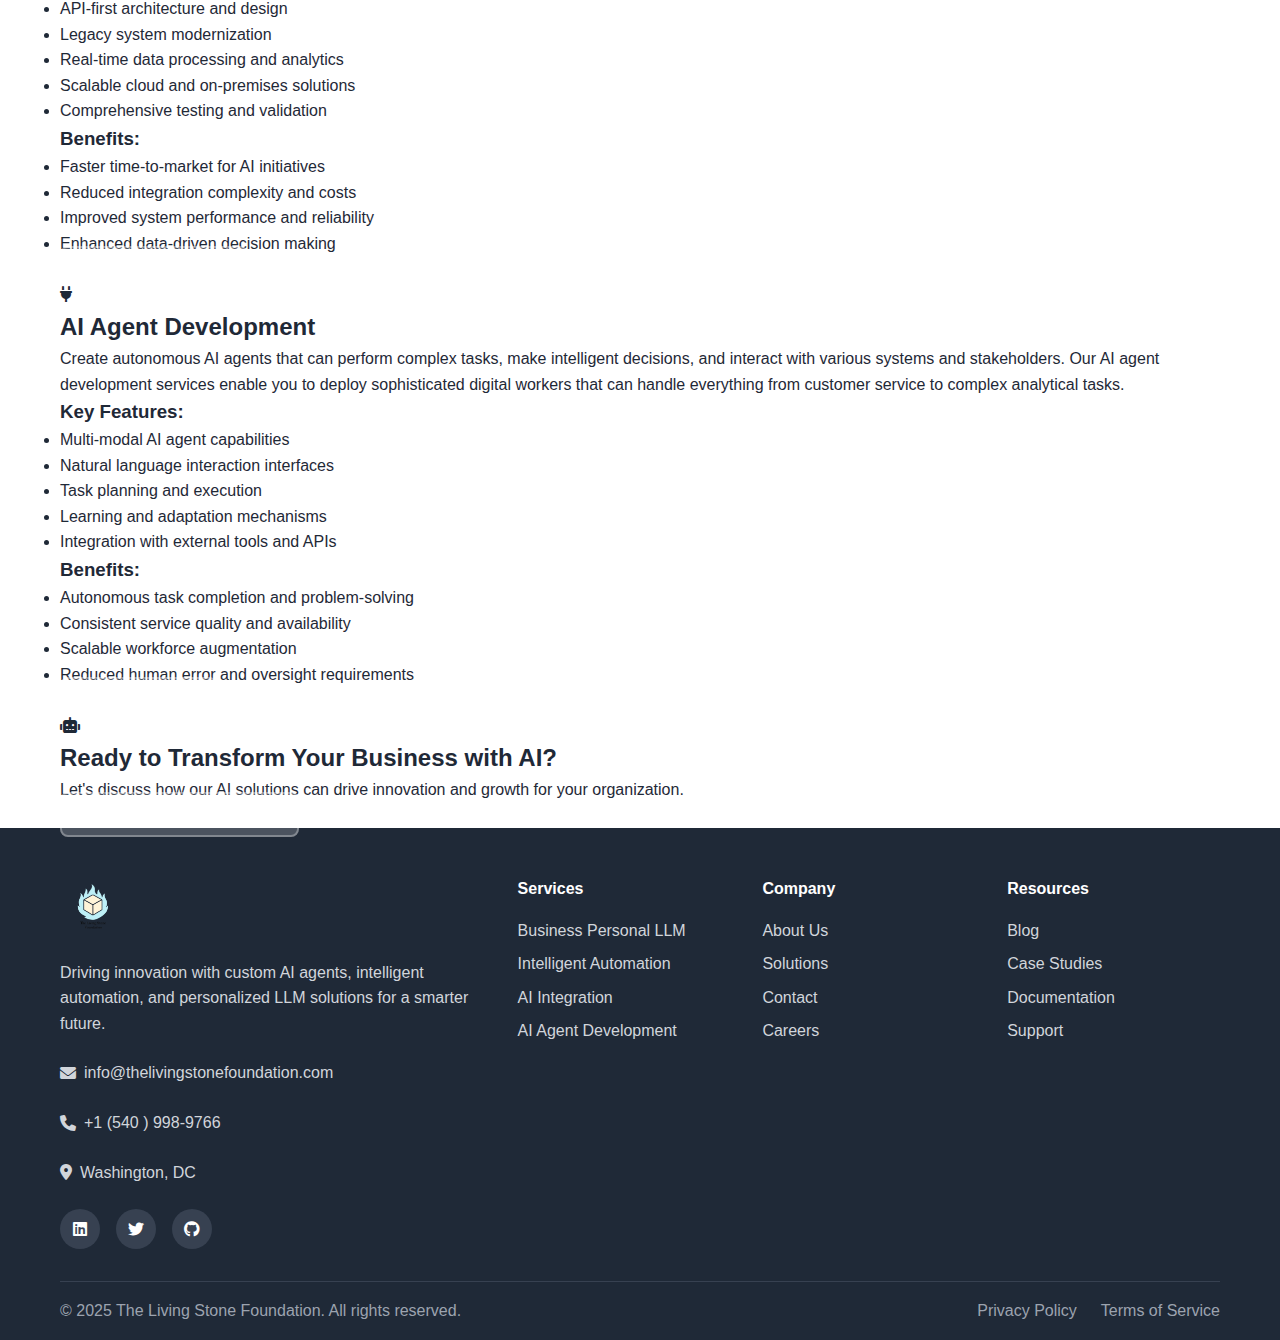
<file: services.html>
<!DOCTYPE html>
<html lang="en">
<head>
    <meta charset="UTF-8">
    <meta name="viewport" content="width=device-width, initial-scale=1.0">
    <title>Services - The Living Stone Foundation</title>
    <link rel="stylesheet" href="styles.css">
    <link rel="stylesheet" href="https://cdnjs.cloudflare.com/ajax/libs/font-awesome/6.0.0-beta3/css/all.min.css">
</head>
<body>
    <header class="header">
        <div class="container">
            <nav class="navbar">
                <a href="index.html" class="logo-link">
                    <img src="assets/images/Living_Stone_LOGO_with_Name-removebg-preview.png" alt="Living Stone Foundation Logo" class="header-logo">
                </a>
                <div class="hamburger-menu">
                    <i class="fas fa-bars"></i>
                </div>
                <ul class="nav-links">
                    <li><a href="index.html" class="nav-link">Home</a></li>
                    <li><a href="about.html" class="nav-link">About Us</a></li>
                    <li><a href="services.html" class="nav-link active">Services</a></li>
                    <li><a href="blog.html" class="nav-link">Blog</a></li>
                    <li><a href="careers.html" class="nav-link">Careers</a></li>
                    <li><a href="contact-formspree.html" class="nav-link btn btn-primary">Schedule Consultation</a></li>
                </ul>
            </nav>
        </div>
    </header>

    <main>
        <section class="page-header">
            <div class="container">
                <h1>Our AI Solutions</h1>
                <p>Comprehensive artificial intelligence services tailored to your business needs</p>
            </div>
        </section>

        <section class="main-content">
            <div class="container">
                <div class="services-detailed">
                    <div class="service-detail" id="personal-llm">
                        <div class="service-content">
                            <div class="service-text">
                                <h2>Business Personal LLM</h2>
                                <p>Transform your organization with custom Large Language Models designed specifically for your business data, processes, and objectives. Our Business Personal LLM solutions enable you to leverage the power of advanced AI while maintaining complete control over your proprietary information.</p>
                                
                                <h3>Key Features:</h3>
                                <ul>
                                    <li>Custom training on your business data and documents</li>
                                    <li>Secure, on-premises or private cloud deployment</li>
                                    <li>Industry-specific knowledge integration</li>
                                    <li>Multi-language support and localization</li>
                                    <li>Continuous learning and model refinement</li>
                                </ul>
                                
                                <h3>Benefits:</h3>
                                <ul>
                                    <li>Enhanced decision-making with AI-powered insights</li>
                                    <li>Improved customer service and support</li>
                                    <li>Streamlined internal communications</li>
                                    <li>Accelerated content creation and analysis</li>
                                </ul>
                                
                                <a href="contact-formspree.html" class="btn btn-primary">Get Started</a>
                            </div>
                            <div class="service-image">
                                <i class="fas fa-brain service-icon"></i>
                            </div>
                        </div>
                    </div>

                    <div class="service-detail" id="automation">
                        <div class="service-content">
                            <div class="service-text">
                                <h2>Intelligent Automation</h2>
                                <p>Revolutionize your workflows with AI-powered automation that goes beyond simple rule-based systems. Our intelligent automation solutions combine machine learning, natural language processing, and computer vision to create truly smart automated processes.</p>
                                
                                <h3>Key Features:</h3>
                                <ul>
                                    <li>Process mining and optimization</li>
                                    <li>Document processing and data extraction</li>
                                    <li>Predictive maintenance and monitoring</li>
                                    <li>Intelligent routing and decision-making</li>
                                    <li>Exception handling and adaptive learning</li>
                                </ul>
                                
                                <h3>Benefits:</h3>
                                <ul>
                                    <li>Significant reduction in operational costs</li>
                                    <li>Improved accuracy and consistency</li>
                                    <li>24/7 automated operations</li>
                                    <li>Enhanced employee productivity</li>
                                </ul>
                                
                                <a href="contact-formspree.html" class="btn btn-primary">Learn More</a>
                            </div>
                            <div class="service-image">
                                <i class="fas fa-cogs service-icon"></i>
                            </div>
                        </div>
                    </div>

                    <div class="service-detail" id="integration">
                        <div class="service-content">
                            <div class="service-text">
                                <h2>AI Integration</h2>
                                <p>Seamlessly integrate artificial intelligence capabilities into your existing systems and applications. Our AI integration services ensure that advanced AI technologies work harmoniously with your current infrastructure, maximizing value while minimizing disruption.</p>
                                
                                <h3>Key Features:</h3>
                                <ul>
                                    <li>API-first architecture and design</li>
                                    <li>Legacy system modernization</li>
                                    <li>Real-time data processing and analytics</li>
                                    <li>Scalable cloud and on-premises solutions</li>
                                    <li>Comprehensive testing and validation</li>
                                </ul>
                                
                                <h3>Benefits:</h3>
                                <ul>
                                    <li>Faster time-to-market for AI initiatives</li>
                                    <li>Reduced integration complexity and costs</li>
                                    <li>Improved system performance and reliability</li>
                                    <li>Enhanced data-driven decision making</li>
                                </ul>
                                
                                <a href="contact-formspree.html" class="btn btn-primary">Explore Solutions</a>
                            </div>
                            <div class="service-image">
                                <i class="fas fa-plug service-icon"></i>
                            </div>
                        </div>
                    </div>

                    <div class="service-detail" id="agent-dev">
                        <div class="service-content">
                            <div class="service-text">
                                <h2>AI Agent Development</h2>
                                <p>Create autonomous AI agents that can perform complex tasks, make intelligent decisions, and interact with various systems and stakeholders. Our AI agent development services enable you to deploy sophisticated digital workers that can handle everything from customer service to complex analytical tasks.</p>
                                
                                <h3>Key Features:</h3>
                                <ul>
                                    <li>Multi-modal AI agent capabilities</li>
                                    <li>Natural language interaction interfaces</li>
                                    <li>Task planning and execution</li>
                                    <li>Learning and adaptation mechanisms</li>
                                    <li>Integration with external tools and APIs</li>
                                </ul>
                                
                                <h3>Benefits:</h3>
                                <ul>
                                    <li>Autonomous task completion and problem-solving</li>
                                    <li>Consistent service quality and availability</li>
                                    <li>Scalable workforce augmentation</li>
                                    <li>Reduced human error and oversight requirements</li>
                                </ul>
                                
                                <a href="contact-formspree.html" class="btn btn-primary">Start Building</a>
                            </div>
                            <div class="service-image">
                                <i class="fas fa-robot service-icon"></i>
                            </div>
                        </div>
                    </div>
                </div>

                <div class="cta-section">
                    <h2>Ready to Transform Your Business with AI?</h2>
                    <p>Let's discuss how our AI solutions can drive innovation and growth for your organization.</p>
                    <a href="contact-formspree.html" class="btn btn-primary">Schedule a Consultation</a>
                </div>
            </div>
        </section>
    </main>

    <footer class="footer">
        <div class="container">
            <div class="footer-content">
                <div class="footer-section about">
                    <img src="assets/images/Living_Stone_LOGO_with_Name-removebg-preview.png" alt="Living Stone Foundation Logo" class="footer-logo">
                    <p>Driving innovation with custom AI agents, intelligent automation, and personalized LLM solutions for a smarter future.</p>
                    <div class="contact-info">
                        <p><i class="fas fa-envelope"></i> info@thelivingstonefoundation.com</p>
                        <p><i class="fas fa-phone"></i> +1 (540 ) 998-9766</p>
                        <p><i class="fas fa-map-marker-alt"></i> Washington, DC</p>
                    </div>
                    <div class="social-links">
                        <a href="https://www.linkedin.com/company/the-living-stone-foundation" target="_blank" aria-label="LinkedIn"><i class="fab fa-linkedin"></i></a>
                        <a href="#" target="_blank" aria-label="Twitter"><i class="fab fa-twitter"></i></a>
                        <a href="#" target="_blank" aria-label="GitHub"><i class="fab fa-github"></i></a>
                    </div>
                </div>
                <div class="footer-section">
                    <h4>Services</h4>
                    <ul>
                        <li><a href="services.html#personal-llm">Business Personal LLM</a></li>
                        <li><a href="services.html#automation">Intelligent Automation</a></li>
                        <li><a href="services.html#integration">AI Integration</a></li>
                        <li><a href="services.html#agent-dev">AI Agent Development</a></li>
                    </ul>
                </div>
                <div class="footer-section">
                    <h4>Company</h4>
                    <ul>
                        <li><a href="about.html">About Us</a></li>
                        <li><a href="services.html">Solutions</a></li>
                        <li><a href="contact-formspree.html">Contact</a></li>
                        <li><a href="careers.html">Careers</a></li>
                    </ul>
                </div>
                <div class="footer-section">
                    <h4>Resources</h4>
                    <ul>
                        <li><a href="blog.html">Blog</a></li>
                        <li><a href="#">Case Studies</a></li>
                        <li><a href="#">Documentation</a></li>
                        <li><a href="#">Support</a></li>
                    </ul>
                </div>
            </div>
            <div class="footer-bottom">
                <p>&copy; 2025 The Living Stone Foundation. All rights reserved.</p>
                <div class="footer-links">
                    <a href="privacy-policy.html">Privacy Policy</a>
                    <a href="terms-conditions.html">Terms of Service</a>
                </div>
            </div>
        </div>
    </footer>

    <script src="script.js"></script>
</body>
</html>
</file>
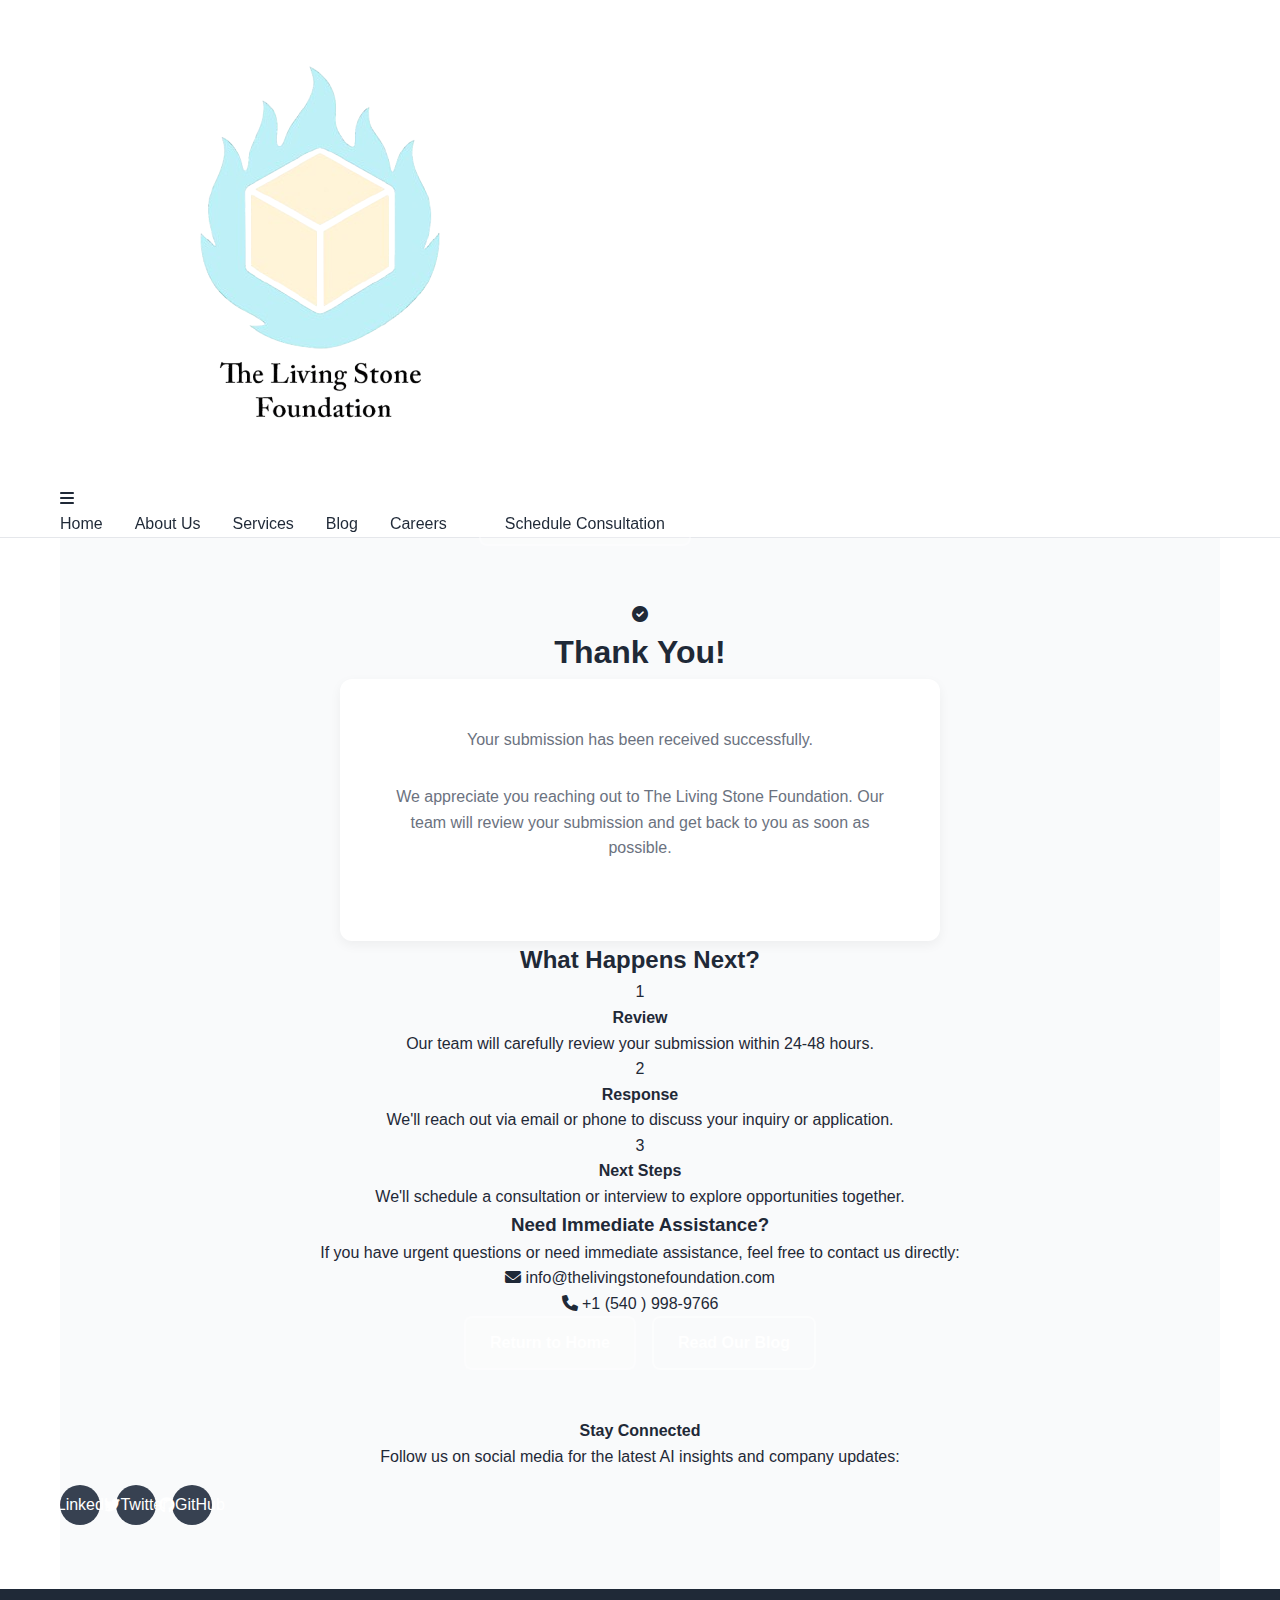
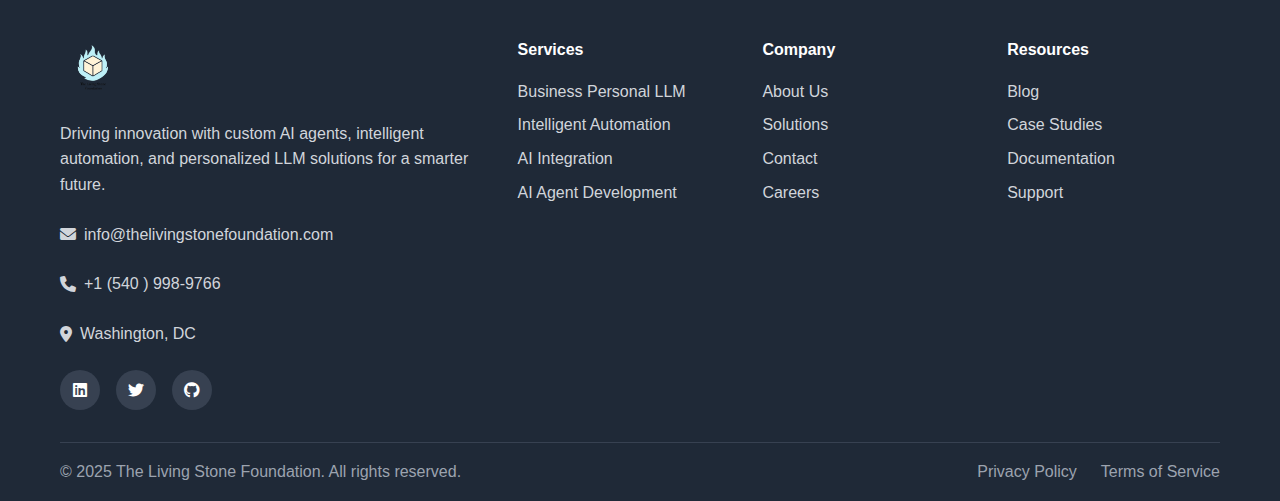
<file: thank-you.html>
<!DOCTYPE html>
<html lang="en">
<head>
    <meta charset="UTF-8">
    <meta name="viewport" content="width=device-width, initial-scale=1.0">
    <title>Thank You - The Living Stone Foundation</title>
    <link rel="stylesheet" href="styles.css">
    <link rel="stylesheet" href="https://cdnjs.cloudflare.com/ajax/libs/font-awesome/6.0.0-beta3/css/all.min.css">
</head>
<body>
    <header class="header">
        <div class="container">
            <nav class="navbar">
                <a href="index.html" class="logo-link">
                    <img src="assets/images/Living_Stone_LOGO_with_Name-removebg-preview.png" alt="Living Stone Foundation Logo" class="header-logo">
                </a>
                <div class="hamburger-menu">
                    <i class="fas fa-bars"></i>
                </div>
                <ul class="nav-links">
                    <li><a href="index.html" class="nav-link">Home</a></li>
                    <li><a href="about.html" class="nav-link">About Us</a></li>
                    <li><a href="services.html" class="nav-link">Services</a></li>
                    <li><a href="blog.html" class="nav-link">Blog</a></li>
                    <li><a href="careers.html" class="nav-link">Careers</a></li>
                    <li><a href="contact-formspree.html" class="nav-link btn btn-primary">Schedule Consultation</a></li>
                </ul>
            </nav>
        </div>
    </header>

    <main>
        <section class="thank-you-section">
            <div class="container">
                <div class="thank-you-content">
                    <div class="thank-you-icon">
                        <i class="fas fa-check-circle"></i>
                    </div>
                    
                    <h1>Thank You!</h1>
                    
                    <div class="thank-you-message">
                        <p class="lead">Your submission has been received successfully.</p>
                        <p>We appreciate you reaching out to The Living Stone Foundation. Our team will review your submission and get back to you as soon as possible.</p>
                    </div>

                    <div class="next-steps">
                        <h2>What Happens Next?</h2>
                        <div class="steps-grid">
                            <div class="step-item">
                                <div class="step-number">1</div>
                                <div class="step-content">
                                    <h4>Review</h4>
                                    <p>Our team will carefully review your submission within 24-48 hours.</p>
                                </div>
                            </div>
                            <div class="step-item">
                                <div class="step-number">2</div>
                                <div class="step-content">
                                    <h4>Response</h4>
                                    <p>We'll reach out via email or phone to discuss your inquiry or application.</p>
                                </div>
                            </div>
                            <div class="step-item">
                                <div class="step-number">3</div>
                                <div class="step-content">
                                    <h4>Next Steps</h4>
                                    <p>We'll schedule a consultation or interview to explore opportunities together.</p>
                                </div>
                            </div>
                        </div>
                    </div>

                    <div class="contact-reminder">
                        <h3>Need Immediate Assistance?</h3>
                        <p>If you have urgent questions or need immediate assistance, feel free to contact us directly:</p>
                        <div class="contact-options">
                            <div class="contact-option">
                                <i class="fas fa-envelope"></i>
                                <span>info@thelivingstonefoundation.com</span>
                            </div>
                            <div class="contact-option">
                                <i class="fas fa-phone"></i>
                                <span>+1 (540 ) 998-9766</span>
                            </div>
                        </div>
                    </div>

                    <div class="thank-you-actions">
                        <a href="index.html" class="btn btn-primary">Return to Home</a>
                        <a href="blog.html" class="btn btn-secondary">Read Our Blog</a>
                    </div>

                    <div class="social-follow">
                        <h4>Stay Connected</h4>
                        <p>Follow us on social media for the latest AI insights and company updates:</p>
                        <div class="social-links">
                            <a href="https://www.linkedin.com/company/the-living-stone-foundation" target="_blank" aria-label="LinkedIn">
                                <i class="fab fa-linkedin"></i>
                                <span>LinkedIn</span>
                            </a>
                            <a href="#" target="_blank" aria-label="Twitter">
                                <i class="fab fa-twitter"></i>
                                <span>Twitter</span>
                            </a>
                            <a href="#" target="_blank" aria-label="GitHub">
                                <i class="fab fa-github"></i>
                                <span>GitHub</span>
                            </a>
                        </div>
                    </div>
                </div>
            </div>
        </section>
    </main>

    <footer class="footer">
        <div class="container">
            <div class="footer-content">
                <div class="footer-section about">
                    <img src="assets/images/Living_Stone_LOGO_with_Name-removebg-preview.png" alt="Living Stone Foundation Logo" class="footer-logo">
                    <p>Driving innovation with custom AI agents, intelligent automation, and personalized LLM solutions for a smarter future.</p>
                    <div class="contact-info">
                        <p><i class="fas fa-envelope"></i> info@thelivingstonefoundation.com</p>
                        <p><i class="fas fa-phone"></i> +1 (540 ) 998-9766</p>
                        <p><i class="fas fa-map-marker-alt"></i> Washington, DC</p>
                    </div>
                    <div class="social-links">
                        <a href="https://www.linkedin.com/company/the-living-stone-foundation" target="_blank" aria-label="LinkedIn"><i class="fab fa-linkedin"></i></a>
                        <a href="#" target="_blank" aria-label="Twitter"><i class="fab fa-twitter"></i></a>
                        <a href="#" target="_blank" aria-label="GitHub"><i class="fab fa-github"></i></a>
                    </div>
                </div>
                <div class="footer-section">
                    <h4>Services</h4>
                    <ul>
                        <li><a href="services.html#personal-llm">Business Personal LLM</a></li>
                        <li><a href="services.html#automation">Intelligent Automation</a></li>
                        <li><a href="services.html#integration">AI Integration</a></li>
                        <li><a href="services.html#agent-dev">AI Agent Development</a></li>
                    </ul>
                </div>
                <div class="footer-section">
                    <h4>Company</h4>
                    <ul>
                        <li><a href="about.html">About Us</a></li>
                        <li><a href="services.html">Solutions</a></li>
                        <li><a href="contact-formspree.html">Contact</a></li>
                        <li><a href="careers.html">Careers</a></li>
                    </ul>
                </div>
                <div class="footer-section">
                    <h4>Resources</h4>
                    <ul>
                        <li><a href="blog.html">Blog</a></li>
                        <li><a href="#">Case Studies</a></li>
                        <li><a href="#">Documentation</a></li>
                        <li><a href="#">Support</a></li>
                    </ul>
                </div>
            </div>
            <div class="footer-bottom">
                <p>&copy; 2025 The Living Stone Foundation. All rights reserved.</p>
                <div class="footer-links">
                    <a href="privacy-policy.html">Privacy Policy</a>
                    <a href="terms-conditions.html">Terms of Service</a>
                </div>
            </div>
        </div>
    </footer>

    <script src="script.js"></script>
</body>
</html>
</file>
<file: styles.css>
:root {
    --primary-color: #667eea;
    --secondary-color: #764ba2;
    --text-dark: #1f2937;
    --text-light: #6b7280;
    --background-light: #f9fafb;
    --white: #ffffff;
    --border-color: #e5e7eb;
}

* {
    margin: 0;
    padding: 0;
    box-sizing: border-box;
}

body {
    font-family: 'Inter', -apple-system, BlinkMacSystemFont, 'Segoe UI', Roboto, sans-serif;
    line-height: 1.6;
    color: var(--text-dark);
    background-color: var(--white);
}

.container {
    max-width: 1200px;
    margin: 0 auto;
    padding: 0 20px;
}

/* Header */
.header {
    background: rgba(255, 255, 255, 0.95);
    backdrop-filter: blur(10px);
    position: sticky;
    top: 0;
    z-index: 1000;
    border-bottom: 1px solid var(--border-color);
}

.nav {
    display: flex;
    justify-content: space-between;
    align-items: center;
    padding: 1rem 0;
}

.logo img {
    height: 40px;
    width: auto;
}

.nav-links {
    display: flex;
    list-style: none;
    gap: 2rem;
    align-items: center;
}

.nav-links a {
    text-decoration: none;
    color: var(--text-dark);
    font-weight: 500;
    transition: color 0.3s ease;
}

.nav-links a:hover {
    color: var(--primary-color);
}

.cta-button {
    background: linear-gradient(135deg, var(--primary-color), var(--secondary-color));
    color: white !important;
    padding: 10px 20px;
    border-radius: 8px;
    text-decoration: none;
    font-weight: 600;
    transition: transform 0.3s ease;
}

.cta-button:hover {
    transform: translateY(-2px);
}

/* Hero Section */
.hero {
    background: linear-gradient(135deg, #667eea 0%, #764ba2 100%);
    padding: 4rem 0;
    color: white;
}

.hero-content {
    display: grid;
    grid-template-columns: 1fr 1fr;
    gap: 3rem;
    align-items: center;
}

.hero-text h1 {
    font-size: 3rem;
    font-weight: 700;
    margin-bottom: 1.5rem;
    line-height: 1.2;
}

.hero-text .highlight {
    color: #fbbf24;
}

.hero-text p {
    font-size: 1.25rem;
    color: rgba(255, 255, 255, 0.9);
    margin-bottom: 2rem;
}

.hero-buttons {
    display: flex;
    gap: 1rem;
}

.btn-primary {
    background: rgba(255, 255, 255, 0.2);
    color: white;
    padding: 12px 24px;
    border-radius: 8px;
    text-decoration: none;
    font-weight: 600;
    transition: all 0.3s ease;
    border: 2px solid rgba(255, 255, 255, 0.3);
}

.btn-primary:hover {
    background: rgba(255, 255, 255, 0.3);
    transform: translateY(-2px);
}

.btn-secondary {
    background: transparent;
    color: white;
    padding: 12px 24px;
    border: 2px solid rgba(255, 255, 255, 0.5);
    border-radius: 8px;
    text-decoration: none;
    font-weight: 600;
    transition: all 0.3s ease;
}

.btn-secondary:hover {
    background: rgba(255, 255, 255, 0.1);
    border-color: white;
}

.hero-image {
    text-align: center;
}

.floating-element {
    max-width: 100%;
    height: auto;
    animation: float 6s ease-in-out infinite;
}

@keyframes float {
    0%, 100% { transform: translateY(0px); }
    50% { transform: translateY(-20px); }
}

/* Statistics */
.stats {
    display: flex;
    justify-content: space-around;
    margin-top: 3rem;
    gap: 2rem;
}

.stat-item {
    text-align: center;
    background: rgba(255, 255, 255, 0.1);
    padding: 2rem;
    border-radius: 12px;
    backdrop-filter: blur(10px);
    border: 1px solid rgba(255, 255, 255, 0.2);
}

.stat-number {
    font-size: 3rem;
    font-weight: 700;
    color: #fbbf24;
}

.stat-number::after {
    content: '%';
    font-size: 2rem;
}

.stat-item:first-child .stat-number::after {
    content: '+';
}

.stat-label {
    color: rgba(255, 255, 255, 0.9);
    font-weight: 500;
    margin-top: 0.5rem;
}

/* Company Logos */
.company-logos {
    padding: 4rem 0;
    background: white;
}

.company-logos h2 {
    text-align: center;
    margin-bottom: 3rem;
    color: var(--text-dark);
}

.logo-carousel {
    overflow: hidden;
    position: relative;
}

.logo-track {
    display: flex;
    animation: scroll 30s linear infinite;
    gap: 3rem;
}

.logo-track img {
    height: 60px;
    width: auto;
    opacity: 0.7;
    transition: opacity 0.3s ease;
}

.logo-track img:hover {
    opacity: 1;
}

@keyframes scroll {
    0% { transform: translateX(0); }
    100% { transform: translateX(-50%); }
}

/* About Section */
.about-section {
    padding: 4rem 0;
    background: var(--background-light);
}

.about-content {
    display: grid;
    grid-template-columns: 1fr 1fr;
    gap: 3rem;
    align-items: center;
}

.about-text h2 {
    font-size: 2.5rem;
    margin-bottom: 1.5rem;
    color: var(--text-dark);
}

.about-text p {
    color: var(--text-light);
    margin-bottom: 2rem;
}

.features {
    display: grid;
    grid-template-columns: 1fr 1fr;
    gap: 1.5rem;
}

.feature {
    display: flex;
    align-items: center;
    gap: 1rem;
}

.feature-icon {
    width: 40px;
    height: 40px;
    background: linear-gradient(135deg, var(--primary-color), var(--secondary-color));
    border-radius: 8px;
    display: flex;
    align-items: center;
    justify-content: center;
    color: white;
    font-weight: bold;
}

/* Services Section */
.services-section {
    padding: 4rem 0;
    background: white;
}

.services-section h2 {
    text-align: center;
    margin-bottom: 1rem;
    color: var(--text-dark);
    font-size: 2.5rem;
}

.services-grid {
    display: grid;
    grid-template-columns: repeat(auto-fit, minmax(300px, 1fr));
    gap: 2rem;
}

.service-card {
    background: white;
    padding: 2rem;
    border-radius: 12px;
    box-shadow: 0 4px 12px rgba(0, 0, 0, 0.05);
    transition: transform 0.3s ease;
    border: 1px solid var(--border-color);
}

.service-card:hover {
    transform: translateY(-5px);
    box-shadow: 0 8px 24px rgba(0, 0, 0, 0.1);
}

.service-card h3 {
    color: var(--text-dark);
    margin-bottom: 1rem;
    font-size: 1.25rem;
}

.service-card p {
    color: var(--text-light);
}

/* Technology Section */
.tech-section {
    padding: 4rem 0;
    background: var(--background-light);
}

.tech-section h2 {
    text-align: center;
    margin-bottom: 1rem;
    color: var(--text-dark);
    font-size: 2.5rem;
}

.tech-grid {
    display: grid;
    grid-template-columns: repeat(auto-fit, minmax(250px, 1fr));
    gap: 2rem;
}

.tech-item {
    text-align: center;
    background: white;
    padding: 2rem;
    border-radius: 12px;
    box-shadow: 0 4px 12px rgba(0, 0, 0, 0.05);
    border: 1px solid var(--border-color);
}

.tech-icon {
    font-size: 3rem;
    margin-bottom: 1rem;
}

.tech-item h3 {
    color: var(--text-dark);
    margin-bottom: 1rem;
}

.tech-item p {
    color: var(--text-light);
}

/* Contact Page Styles */
.contact-hero {
    background: linear-gradient(135deg, #667eea 0%, #764ba2 100%);
    padding: 4rem 0;
    color: white;
    text-align: center;
}

.contact-hero h1 {
    font-size: 3rem;
    margin-bottom: 1rem;
}

.contact-hero p {
    font-size: 1.25rem;
    opacity: 0.9;
}

.contact-content {
    padding: 4rem 0;
    background: var(--background-light);
}

.contact-grid {
    display: grid;
    grid-template-columns: 1fr 2fr;
    gap: 4rem;
}

.contact-info h2 {
    margin-bottom: 2rem;
    color: var(--text-dark);
}

.contact-details {
    margin-bottom: 3rem;
}

.contact-item {
    display: flex;
    align-items: flex-start;
    gap: 1rem;
    margin-bottom: 1.5rem;
}

.contact-item i {
    color: var(--primary-color);
    font-size: 1.2rem;
    margin-top: 0.2rem;
    min-width: 20px;
}

.contact-item div h4 {
    margin: 0 0 0.25rem 0;
    color: var(--text-dark);
}

.contact-item div p {
    margin: 0;
    color: var(--text-light);
}

.contact-form {
    background: white;
    padding: 2rem;
    border-radius: 12px;
    box-shadow: 0 4px 12px rgba(0, 0, 0, 0.05);
}

.form-group {
    margin-bottom: 1.5rem;
}

.form-group label {
    display: block;
    margin-bottom: 0.5rem;
    font-weight: 600;
    color: var(--text-dark);
}

.form-group input,
.form-group textarea,
.form-group select {
    width: 100%;
    padding: 12px;
    border: 1px solid var(--border-color);
    border-radius: 8px;
    font-size: 1rem;
    transition: border-color 0.3s ease;
}

.form-group input:focus,
.form-group textarea:focus,
.form-group select:focus {
    outline: none;
    border-color: var(--primary-color);
    box-shadow: 0 0 0 3px rgba(102, 126, 234, 0.1);
}

.form-group textarea {
    height: 120px;
    resize: vertical;
}

.submit-btn {
    background: linear-gradient(135deg, var(--primary-color), var(--secondary-color));
    color: white;
    padding: 12px 24px;
    border: none;
    border-radius: 8px;
    font-size: 1rem;
    font-weight: 600;
    cursor: pointer;
    transition: transform 0.3s ease;
    width: 100%;
}

.submit-btn:hover {
    transform: translateY(-2px);
}

/* Blog Page Styles */
.blog-hero {
    background: linear-gradient(135deg, #667eea 0%, #764ba2 100%);
    padding: 4rem 0;
    color: white;
    text-align: center;
}

.blog-hero h1 {
    font-size: 3rem;
    margin-bottom: 1rem;
}

.blog-hero p {
    font-size: 1.25rem;
    opacity: 0.9;
}

.blog-content {
    padding: 4rem 0;
    background: var(--background-light);
}

.featured-article {
    background: white;
    border-radius: 12px;
    overflow: hidden;
    box-shadow: 0 4px 12px rgba(0, 0, 0, 0.05);
    margin-bottom: 3rem;
}

.featured-content {
    display: grid;
    grid-template-columns: 1fr 1fr;
    gap: 2rem;
    padding: 2rem;
    align-items: center;
}

.featured-text h2 {
    color: var(--text-dark);
    margin-bottom: 1rem;
    font-size: 2rem;
}

.featured-text p {
    color: var(--text-light);
    margin-bottom: 1.5rem;
}

.article-meta {
    color: var(--text-light);
    font-size: 0.9rem;
    margin-bottom: 1rem;
}

.read-more {
    background: linear-gradient(135deg, var(--primary-color), var(--secondary-color));
    color: white;
    padding: 10px 20px;
    border-radius: 8px;
    text-decoration: none;
    font-weight: 600;
    display: inline-block;
    transition: transform 0.3s ease;
}

.read-more:hover {
    transform: translateY(-2px);
}

.featured-image {
    background: linear-gradient(135deg, var(--primary-color), var(--secondary-color));
    height: 200px;
    border-radius: 8px;
    display: flex;
    align-items: center;
    justify-content: center;
    color: white;
    font-size: 3rem;
}

.blog-grid {
    display: grid;
    grid-template-columns: repeat(auto-fit, minmax(350px, 1fr));
    gap: 2rem;
}

.blog-card {
    background: white;
    border-radius: 12px;
    overflow: hidden;
    box-shadow: 0 4px 12px rgba(0, 0, 0, 0.05);
    transition: transform 0.3s ease;
}

.blog-card:hover {
    transform: translateY(-5px);
}

.blog-card-content {
    padding: 1.5rem;
}

.blog-card h3 {
    color: var(--text-dark);
    margin-bottom: 1rem;
}

.blog-card p {
    color: var(--text-light);
    margin-bottom: 1rem;
}

.blog-card-image {
    background: linear-gradient(135deg, var(--primary-color), var(--secondary-color));
    height: 150px;
    display: flex;
    align-items: center;
    justify-content: center;
    color: white;
    font-size: 2rem;
}

/* Careers Page Styles */
.careers-hero {
    background: linear-gradient(135deg, #667eea 0%, #764ba2 100%);
    padding: 4rem 0;
    color: white;
    text-align: center;
}

.careers-hero h1 {
    font-size: 3rem;
    margin-bottom: 1rem;
}

.careers-hero p {
    font-size: 1.25rem;
    opacity: 0.9;
}

.careers-content {
    padding: 4rem 0;
    background: var(--background-light);
}

.why-work-section {
    margin-bottom: 4rem;
}

.why-work-content {
    display: grid;
    grid-template-columns: 1fr 1fr;
    gap: 3rem;
    align-items: center;
}

.why-work-text h2 {
    color: var(--text-dark);
    margin-bottom: 1.5rem;
    font-size: 2.5rem;
}

.why-work-text p {
    color: var(--text-light);
    margin-bottom: 2rem;
}

.benefits-grid {
    display: grid;
    grid-template-columns: repeat(auto-fit, minmax(250px, 1fr));
    gap: 2rem;
    margin-bottom: 4rem;
}

.benefit-card {
    background: white;
    padding: 2rem;
    border-radius: 12px;
    box-shadow: 0 4px 12px rgba(0, 0, 0, 0.05);
    text-align: center;
}

.benefit-icon {
    font-size: 3rem;
    margin-bottom: 1rem;
    color: var(--primary-color);
}

.benefit-card h3 {
    color: var(--text-dark);
    margin-bottom: 1rem;
}

.benefit-card p {
    color: var(--text-light);
}

.jobs-section h2 {
    text-align: center;
    margin-bottom: 3rem;
    color: var(--text-dark);
    font-size: 2.5rem;
}

.job-card {
    background: white;
    padding: 2rem;
    border-radius: 12px;
    box-shadow: 0 4px 12px rgba(0, 0, 0, 0.05);
    margin-bottom: 2rem;
    transition: transform 0.3s ease;
}

.job-card:hover {
    transform: translateY(-2px);
}

.job-header {
    display: flex;
    justify-content: space-between;
    align-items: flex-start;
    margin-bottom: 1rem;
}

.job-title {
    color: var(--text-dark);
    margin-bottom: 0.5rem;
}

.job-meta {
    color: var(--text-light);
    font-size: 0.9rem;
}

.job-type {
    background: var(--primary-color);
    color: white;
    padding: 4px 12px;
    border-radius: 20px;
    font-size: 0.8rem;
    font-weight: 600;
}

.job-description {
    color: var(--text-light);
    margin-bottom: 1rem;
}

.job-skills {
    display: flex;
    gap: 0.5rem;
    flex-wrap: wrap;
    margin-bottom: 1rem;
}

.skill-tag {
    background: var(--background-light);
    color: var(--text-dark);
    padding: 4px 8px;
    border-radius: 4px;
    font-size: 0.8rem;
}

.apply-btn {
    background: linear-gradient(135deg, var(--primary-color), var(--secondary-color));
    color: white;
    padding: 8px 16px;
    border: none;
    border-radius: 6px;
    text-decoration: none;
    font-weight: 600;
    display: inline-block;
    transition: transform 0.3s ease;
}

.apply-btn:hover {
    transform: translateY(-2px);
}

/* Footer */
.footer {
    background: var(--text-dark);
    color: white;
    padding: 3rem 0 1rem;
}

.footer-content {
    display: grid;
    grid-template-columns: 2fr 1fr 1fr 1fr;
    gap: 2rem;
    margin-bottom: 2rem;
}

.footer-section h4 {
    margin-bottom: 1rem;
    color: white;
}

.footer-section ul {
    list-style: none;
}

.footer-section ul li {
    margin-bottom: 0.5rem;
}

.footer-section ul li a {
    color: #d1d5db;
    text-decoration: none;
    transition: color 0.3s ease;
}

.footer-section ul li a:hover {
    color: var(--primary-color);
}

.footer-logo {
    height: 60px;
    width: auto;
    margin-bottom: 1rem;
}

.footer-section.about p {
    color: #d1d5db;
    margin-bottom: 1.5rem;
}

.contact-info p {
    display: flex;
    align-items: center;
    gap: 0.5rem;
    margin-bottom: 0.5rem;
    color: #d1d5db;
}

.social-links {
    display: flex;
    gap: 1rem;
    margin-top: 1rem;
}

.social-links a {
    display: flex;
    align-items: center;
    justify-content: center;
    width: 40px;
    height: 40px;
    background-color: #374151;
    color: white;
    border-radius: 50%;
    text-decoration: none;
    transition: background-color 0.3s ease;
}

.social-links a:hover {
    background-color: var(--primary-color);
}

.footer-bottom {
    border-top: 1px solid #374151;
    padding-top: 1rem;
    display: flex;
    justify-content: space-between;
    align-items: center;
    color: #9ca3af;
}

.footer-links {
    display: flex;
    gap: 1.5rem;
}

.footer-links a {
    color: #9ca3af;
    text-decoration: none;
    transition: color 0.3s ease;
}

.footer-links a:hover {
    color: var(--primary-color);
}

/* FAQ Section */
.faq-section {
    padding: 4rem 0;
    background: white;
}

.faq-section h2 {
    text-align: center;
    margin-bottom: 3rem;
    color: var(--text-dark);
    font-size: 2.5rem;
}

.faq-grid {
    display: grid;
    grid-template-columns: repeat(auto-fit, minmax(400px, 1fr));
    gap: 2rem;
}

.faq-item {
    background: var(--background-light);
    padding: 2rem;
    border-radius: 12px;
    border-left: 4px solid var(--primary-color);
}

.faq-item h4 {
    color: var(--text-dark);
    margin-bottom: 1rem;
    font-size: 1.1rem;
}

.faq-item p {
    color: var(--text-light);
}

/* Thank You Page */
.thank-you-hero {
    background: linear-gradient(135deg, #667eea 0%, #764ba2 100%);
    padding: 6rem 0;
    color: white;
    text-align: center;
}

.thank-you-hero h1 {
    font-size: 3rem;
    margin-bottom: 1rem;
}

.thank-you-hero p {
    font-size: 1.25rem;
    opacity: 0.9;
}

.thank-you-content {
    padding: 4rem 0;
    background: var(--background-light);
    text-align: center;
}

.thank-you-message {
    max-width: 600px;
    margin: 0 auto;
    background: white;
    padding: 3rem;
    border-radius: 12px;
    box-shadow: 0 4px 12px rgba(0, 0, 0, 0.05);
}

.thank-you-message h2 {
    color: var(--text-dark);
    margin-bottom: 1.5rem;
}

.thank-you-message p {
    color: var(--text-light);
    margin-bottom: 2rem;
}

.thank-you-actions {
    display: flex;
    gap: 1rem;
    justify-content: center;
    margin-bottom: 3rem;
}

/* Responsive Design */
@media (max-width: 768px) {
    .nav-links {
        display: none;
    }

    .hero-content {
        grid-template-columns: 1fr;
        text-align: center;
    }

    .hero-text h1 {
        font-size: 2rem;
    }

    .stats {
        flex-direction: column;
    }

    .about-content {
        grid-template-columns: 1fr;
    }

    .features {
        grid-template-columns: 1fr;
    }

    .contact-grid {
        grid-template-columns: 1fr;
    }

    .featured-content {
        grid-template-columns: 1fr;
    }

    .why-work-content {
        grid-template-columns: 1fr;
    }

    .job-header {
        flex-direction: column;
        align-items: flex-start;
    }

    .footer-content {
        grid-template-columns: 1fr;
        text-align: center;
    }

    .footer-bottom {
        flex-direction: column;
        gap: 1rem;
    }

    .thank-you-actions {
        flex-direction: column;
        align-items: center;
    }

    .faq-grid {
        grid-template-columns: 1fr;
    }
}
</file>
